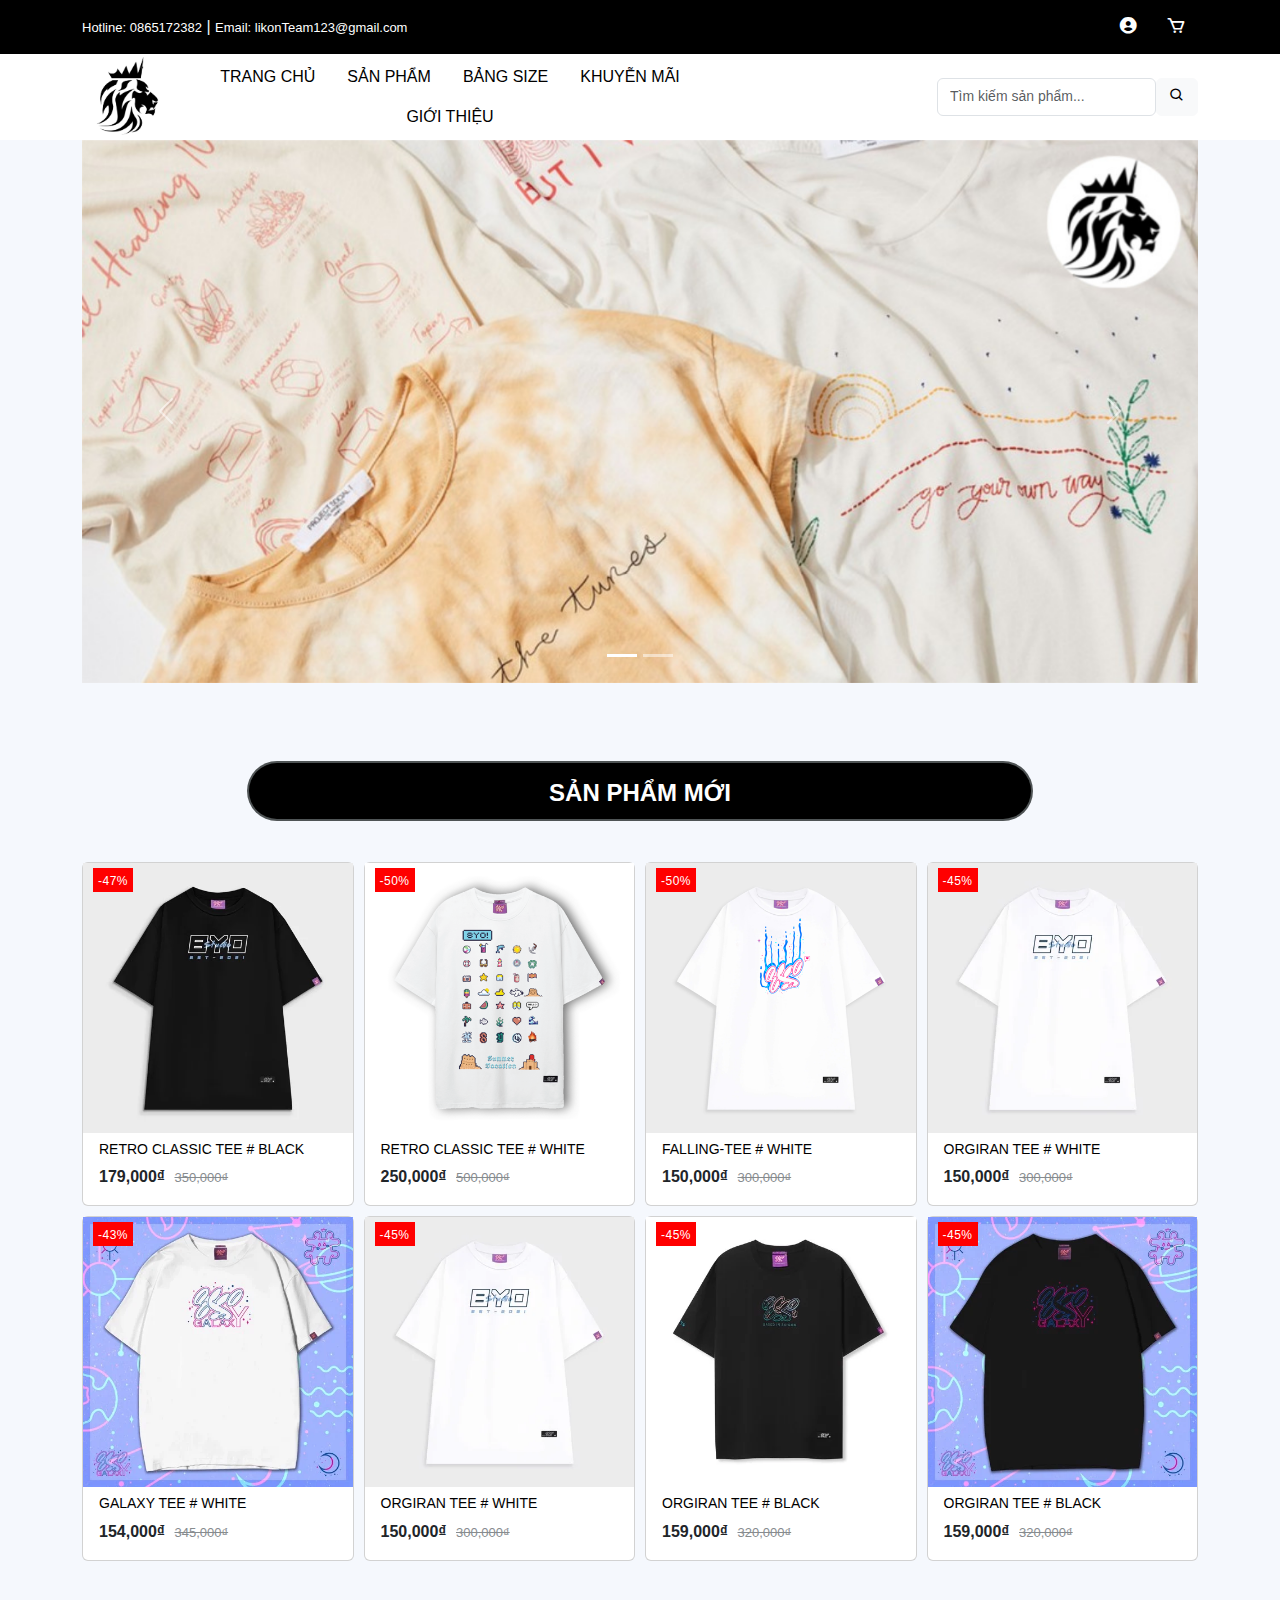
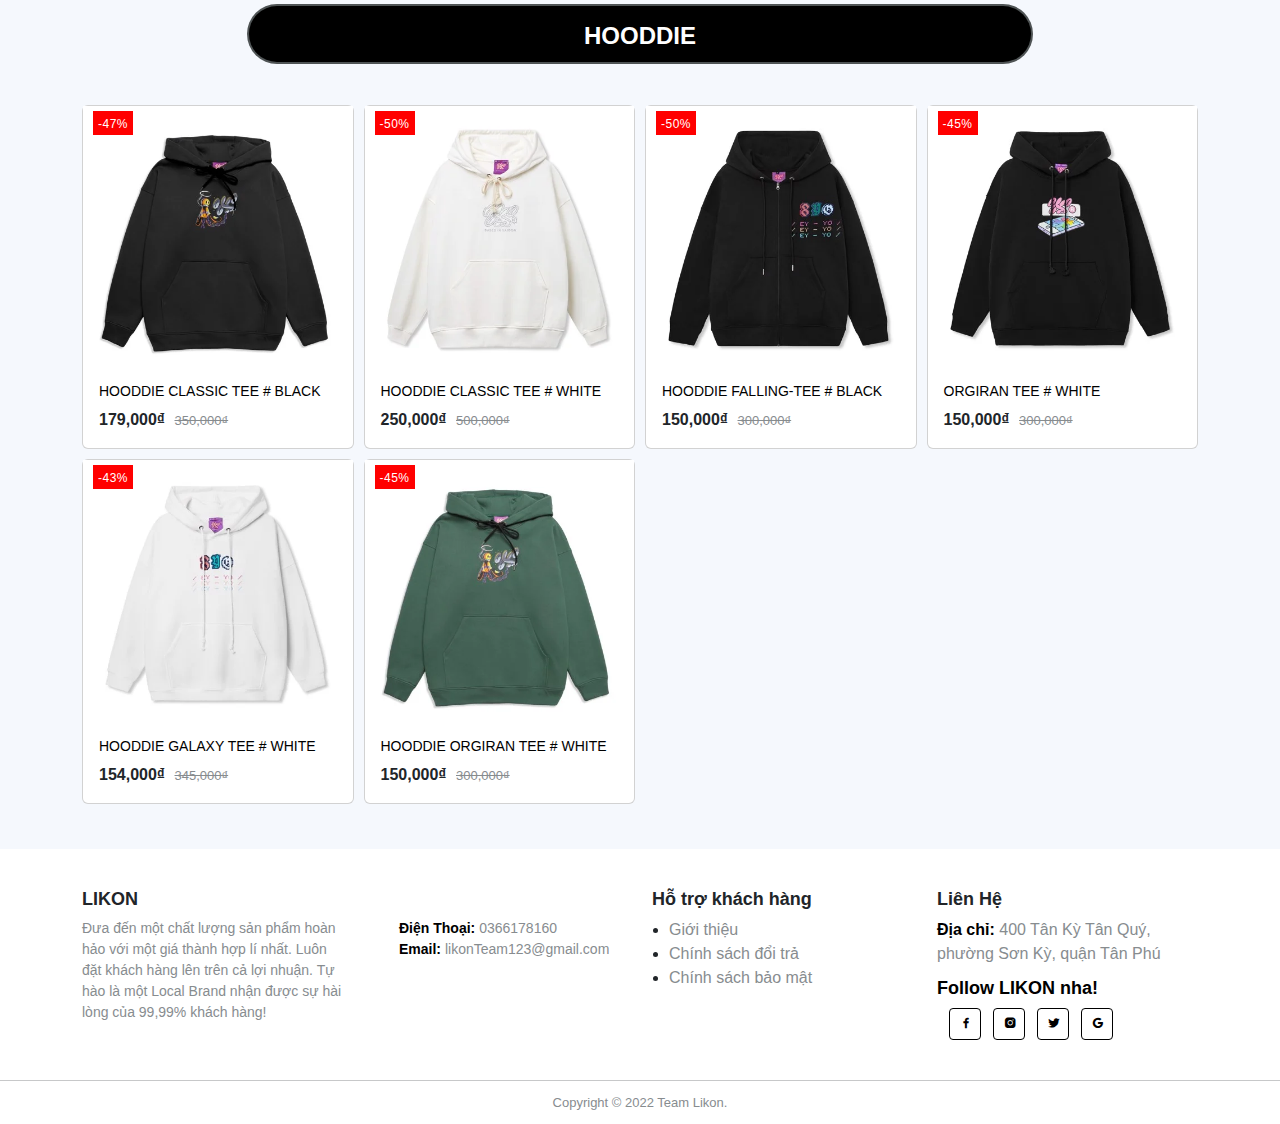
<file: index.html>
<!DOCTYPE html>
<html lang="en">

<head>
    <meta charset="UTF-8">
    <meta http-equiv="X-UA-Compatible" content="IE=edge">
    <meta name="viewport" content="width=device-width, initial-scale=1.0">
    <link rel="stylesheet" href="./assets/css.css">
    <link href='https://unpkg.com/boxicons@2.1.1/css/boxicons.min.css' rel='stylesheet'>
    <link href="https://cdn.jsdelivr.net/npm/bootstrap@5.1.3/dist/css/bootstrap.min.css" rel="stylesheet">
    <link rel="icon" href="/assets/img-logo/Logo-fococlipping-standard.png" type="image/x-icon" />
    <script src="https://cdn.jsdelivr.net/npm/bootstrap@5.1.3/dist/js/bootstrap.bundle.min.js"></script>

    <title>LIKON</title>

</head>

<body>

    <div id="main">
        <div class="header-main">
            <header class="header">
                <div class="header-contacts">
                    <div class="container">
                        <div class="contact-header-list">
                            <div class="row">
                                <div class="col-sm contact-list">
                                    <a href="">Hotline: 0865172382</a>
                                    <span class="doc">|</span>
                                    <a href="">Email: likonTeam123@gmail.com</a>

                                </div>
                                <div class="col-sm icon-header" style="text-align:right">

                                    <a href="#" title="Tài Khoản" class="icon-header-list"><i
                                            class='bx bxs-user-circle'></i></a>
                                    

                                            <div class="header-acc-dropdown">
                                                <div class="header-dropdown-content">
                                                    <div class="header-acc-title">
                                                        <p style="font-size: 20px; text-transform: uppercase;">Đăng Nhập Tài Khoản</p>
                                                        <p style="font-size: 14px; color:#878c8f;">Nhập email và mật khẩu của bạn</p>
                                                    </div>
                                                    <hr>
                                                    <div class="input-acc-login">
                                                        <form action="">
                                                            <input type="text" placeholder="Email">
                                                            <br>
                                                            <input type="password" placeholder="Mật khẩu">
                                                            <br>
                                                            <input class="btn-login" type="button" value="Đăng nhập"/>
                                                            
                                                        </form>
                                                        
                                                    </div>
                                                    <div class="site_account">
                                                        <p>Khách hàng mới? <a href="./CreateAcc.html">Tạo tài khoản</a></p>
                                                    </div>
                                                </div>
                                            </div>

                                    <a href="#" title="Giỏ Hàng" class="icon-header-list-card"><i class='bx bx-cart'></i></a>
                                    <div class="card-dropdown">
                                        <div class="card-dropdown-content">
                                            <div class="header-acc-title">
                                                <h1>Giỏ hàng</h1>
                                            </div>
                                            <hr>
                                           <div class="card-view">
                                               <p>Chưa có sản phẩm nào</p>
                                           </div>
                                           <hr>
                                           <div class=" money-card">
                                               <div class="sum-money-card">
                                                Tổng tiền: 
                                               </div>
                                               <div class="view-sum">
                                                0₫
                                               </div>
                                           </div>
                    
                                        </div>
                                    </div>


                                </div>
                                
                            </div>
                            

                        </div>
                    </div>
                </div>
                <div class="header-menus">
                    <div class="container">
                        <div class="row header-wrap-content">
                            <div class="col-md-1 logo"><a href="./index.html"><img src="./assets/img-logo/Logo.jpg"
                                        style="width: 90px;" alt=""></a></div>
                            <div class=" col-md-6 header-menu">
                                <div class="menu-list">
                                    <ul class="nav justify-content-center">
                                        <li class="nav-item"><a class="nav-link" href="./index.html">Trang Chủ</a></li>
                                        <li class="nav-item"><a class="nav-link" href="./ALLSANPHAM.html">Sản Phẩm</a></li>
                                        <li class="nav-item"><a class="nav-link" href="./Bansize.html">Bảng Size</a></li>
                                        <li class="nav-item"><a class="nav-link" href="#">Khuyễn Mãi</a></li>
                                        <li class="nav-item"><a class="nav-link" href="#">Giới Thiệu</a></li>
                                    </ul>
                                </div>
                            </div>
                            <form class="col-md-3 offset-md-2 icon-search">
                                <input required id="search-input" type="search" id="form1" class="form-control"
                                    placeholder="Tìm kiếm sản phẩm..." style="font-size: 14px; ">
                                <button type="submit" class="btn btn-light">
                                    <i class='bx bx-search'></i>
                                </button>
                            </form>
                        </div>
                    </div>
                </div>
            </header>
        </div>
        
        <div class="content-section">
            <div class="banner-contact">
                <div class="container">
                    <div id="demo" class="carousel slide" data-bs-ride="carousel">


                        <div class="carousel-indicators">
                            <button type="button" data-bs-target="#demo" data-bs-slide-to="0" class="active"></button>
                            <button type="button" data-bs-target="#demo" data-bs-slide-to="1"></button>
                        
                        </div>


                        <div class="carousel-inner">
                            <div class="carousel-item active">
                                <img src="./assets/img-banner/cb94c3e315e0d5be8cf1.jpg" alt="Los Angeles" class="d-block"
                                    style="width:100%">
                            </div>
                            <div class="carousel-item">
                                <img src="./assets/img-banner/8c232dff10fdd0a389ec.jpg" alt="Chicago" class="d-block" style="width:100%">
                            </div>
                           
                        </div>


                        <button class="carousel-control-prev" type="button" data-bs-target="#demo" data-bs-slide="prev">
                            <span class="carousel-control-prev-icon"></span>
                        </button>
                        <button class="carousel-control-next" type="button" data-bs-target="#demo" data-bs-slide="next">
                            <span class="carousel-control-next-icon"></span>
                        </button>
                    </div>
                </div>
            </div>
            <div class="section-product-collection">
                <!-- 1 -->
                <div class="home-product-collection">
                    <div class="container">
                        <div class="section-heading">
                            <h2 class="heading-title">
                                <a href="">SẢN PHẨM MỚI</a>
                            </h2>
                        </div>
                        <contact-listdiv class="wraplist-products">
                            <div class="listproduct-row">
                                <div class="col-md-3">
                                    <div class="card">

                                        <div class="card-title">
                                            <div class="pro-sale">
                                                <span>-47%</span>
                                            </div>
                                            <div class="box">
                                                <a href=""><img src="./assets/img-QuanAo_bestsller/pic1_truoc.jpg"
                                                        class="img-fluid img-tr" alt=""></a>
                                                <a href=""><img src="./assets/img-QuanAo_bestsller/pic1_sau.jpg"
                                                        class="img-fluid hover-img" alt=""></a>
                                            </div>

                                        </div>
                                        <div class="card-body product-details">
                                            <a href="./retro-class-tee-white.html">
                                                <h3>RETRO CLASSIC TEE # BLACK</h3>
                                            </a>

                                            <div class="product-price">
                                                <span class="price">179,000₫</span>
                                                <span class="price-del">350,000₫</span>
                                            </div>
                                        </div>
                                    </div>
                                </div>
                                <div class="col-md-3">
                                    <div class="card">

                                        <div class="card-title">
                                            <div class="pro-sale">
                                                <span>-50%</span>
                                            </div>
                                            <div class="box">
                                                <a href=""><img src="./assets/img-QuanAo_bestsller/pic2_sau.png"
                                                        class="img-fluid img-tr" alt=""></a>
                                                <a href=""><img src="./assets/img-QuanAo_bestsller/pic2_truoc.png"
                                                        class="img-fluid hover-img" alt=""></a>
                                            </div>


                                        </div>
                                        <div class="card-body product-details">
                                            <a href="./retro-class-tee-white.html">
                                                <h3>RETRO CLASSIC TEE # WHITE</h3>
                                            </a>

                                            <div class="product-price">
                                                <span class="price">250,000₫</span>
                                                <span class="price-del">500,000₫</span>
                                            </div>
                                        </div>
                                    </div>
                                </div>
                                <div class="col-md-3">
                                    <div class="card">
                                        <div class="card-title">
                                            <div class="pro-sale">
                                                <span>-50%</span>
                                            </div>
                                            <div class="box">
                                                <a href=""><img src="./assets/img-QuanAo_bestsller/pic3_truoc.png"
                                                        class="img-fluid img-tr" alt=""></a>
                                                <a href=""><img src="./assets/img-QuanAo_bestsller/pic3_sau.png"
                                                        class="img-fluid hover-img" alt=""></a>
                                            </div>


                                        </div>
                                        <div class="card-body product-details">
                                            <a href="./retro-class-tee-white.html">
                                                <h3>FALLING-TEE # WHITE</h3>
                                            </a>

                                            <div class="product-price">
                                                <span class="price">150,000₫</span>
                                                <span class="price-del">300,000₫</span>
                                            </div>
                                        </div>
                                    </div>
                                </div>
                                <div class="col-md-3">
                                    <div class="card">

                                        <div class="card-title">
                                            <div class="pro-sale">
                                                <span>-45%</span>
                                            </div>
                                            <div class="box">
                                                <a href=""><img src="./assets/img-QuanAo_bestsller/pic4_truoc.jpg"
                                                        class="img-fluid img-tr" alt=""></a>
                                                <a href=""><img src="./assets/img-QuanAo_bestsller/pic4_sau.jpg"
                                                        class="img-fluid hover-img" alt=""></a>
                                            </div>


                                        </div>
                                        <div class="card-body product-details">
                                            <a href="./retro-class-tee-white.html">
                                                <h3>ORGIRAN TEE # WHITE</h3>
                                            </a>

                                            <div class="product-price">
                                                <span class="price">150,000₫</span>
                                                <span class="price-del">300,000₫</span>
                                            </div>
                                        </div>
                                    </div>
                                </div>
                                <div class="col-md-3">
                                    <div class="card">

                                        <div class="card-title">
                                            <div class="pro-sale">
                                                <span>-43%</span>
                                            </div>
                                            <div class="box">
                                                <a href=""><img src="./assets/img-QuanAo_bestsller/pic5_truoc.jpg"
                                                        class="img-fluid img-tr" alt=""></a>
                                                <a href=""><img src="./assets/img-QuanAo_bestsller/pic5_sau.jpg"
                                                        class="img-fluid hover-img" alt=""></a>
                                            </div>


                                        </div>
                                        <div class="card-body product-details">
                                            <a href="./retro-class-tee-white.html">
                                                <h3>GALAXY TEE # WHITE</h3>
                                            </a>

                                            <div class="product-price">
                                                <span class="price">154,000₫</span>
                                                <span class="price-del">345,000₫</span>
                                            </div>
                                        </div>
                                    </div>
                                </div>
                                <div class="col-md-3">
                                    <div class="card">

                                        <div class="card-title">
                                            <div class="pro-sale">
                                                <span>-45%</span>
                                            </div>
                                            <div class="box">
                                                <a href=""><img src="./assets/img-QuanAo_bestsller/pic4_truoc.jpg"
                                                        class="img-fluid img-tr" alt=""></a>
                                                <a href=""><img src="./assets/img-QuanAo_bestsller/pic4_sau.jpg"
                                                        class="img-fluid hover-img" alt=""></a>
                                            </div>


                                        </div>
                                        <div class="card-body product-details">
                                            <a href="./retro-class-tee-white.html">
                                                <h3>ORGIRAN TEE # WHITE</h3>
                                            </a>

                                            <div class="product-price">
                                                <span class="price">150,000₫</span>
                                                <span class="price-del">300,000₫</span>
                                            </div>
                                        </div>
                                    </div>
                                </div>
                                <div class="col-md-3">
                                    <div class="card">

                                        <div class="card-title">
                                            <div class="pro-sale">
                                                <span>-45%</span>
                                            </div>
                                            <div class="box">
                                                <a href=""><img src="./assets/img-QuanAo_bestsller/pic6_truoc.jpg"
                                                        class="img-fluid img-tr" alt=""></a>
                                                <a href=""><img src="./assets/img-QuanAo_bestsller/pic6_sau.jpg"
                                                        class="img-fluid hover-img" alt=""></a>
                                            </div>


                                        </div>
                                        <div class="card-body product-details">
                                            <a href="./retro-class-tee-white.html">
                                                <h3>ORGIRAN TEE # BLACK</h3>
                                            </a>

                                            <div class="product-price">
                                                <span class="price">159,000₫</span>
                                                <span class="price-del">320,000₫</span>
                                            </div>
                                        </div>
                                    </div>
                                </div>
                                <div class="col-md-3">
                                    <div class="card">

                                        <div class="card-title">
                                            <div class="pro-sale">
                                                <span>-45%</span>
                                            </div>
                                            <div class="box">
                                                <a href=""><img src="./assets/img-QuanAo_bestsller/pic7_truoc.jpg"
                                                        class="img-fluid img-tr" alt=""></a>
                                                <a href=""><img src="./assets/img-QuanAo_bestsller/pic7_sau.jpg"
                                                        class="img-fluid hover-img" alt=""></a>
                                            </div>


                                        </div>
                                        <div class="card-body product-details">
                                            <a href="./retro-class-tee-white.html">
                                                <h3>ORGIRAN TEE # BLACK</h3>
                                            </a>

                                            <div class="product-price">
                                                <span class="price">159,000₫</span>
                                                <span class="price-del">320,000₫</span>
                                            </div>
                                        </div>
                                    </div>
                                </div>
                            </div>

                        </contact-listdiv>
                    </div>
                </div>
                <!-- 2 -->
                <div class="home-product-collection">
                    <div class="container">
                        <div class="section-heading">
                            <h2 class="heading-title">
                                <a href="">HOODDIE</a>
                            </h2>
                        </div>
                        <contact-listdiv class="wraplist-products">
                            <div class="listproduct-row">
                                <div class="col-md-3">
                                    <div class="card">

                                        <div class="card-title">
                                            <div class="pro-sale">
                                                <span>-47%</span>
                                            </div>
                                            <div class="box">
                                                <a href=""><img src="./assets/img-QuanAo_bestsller/hoodie_1_truoc.jpg"
                                                        class="img-fluid img-tr" alt=""></a>
                                                <a href=""><img src="./assets/img-QuanAo_bestsller/hoodie_1_Sau.jpg"
                                                        class="img-fluid hover-img" alt=""></a>
                                            </div>

                                        </div>
                                        <div class="card-body product-details">
                                            <a href="./retro-class-tee-white.html">
                                                <h3>HOODDIE CLASSIC TEE # BLACK</h3>
                                            </a>

                                            <div class="product-price">
                                                <span class="price">179,000₫</span>
                                                <span class="price-del">350,000₫</span>
                                            </div>
                                        </div>
                                    </div>
                                </div>
                                <div class="col-md-3">
                                    <div class="card">

                                        <div class="card-title">
                                            <div class="pro-sale">
                                                <span>-50%</span>
                                            </div>
                                            <div class="box">
                                                <a href=""><img src="./assets/img-QuanAo_bestsller/hoodie_2_truoc.jpg"
                                                        class="img-fluid img-tr" alt=""></a>
                                                <a href=""><img src="./assets/img-QuanAo_bestsller/hoodie_2_sau.jpg"
                                                        class="img-fluid hover-img" alt=""></a>
                                            </div>


                                        </div>
                                        <div class="card-body product-details">
                                            <a href="./retro-class-tee-white.html">
                                                <h3>HOODDIE  CLASSIC TEE # WHITE</h3>
                                            </a>

                                            <div class="product-price">
                                                <span class="price">250,000₫</span>
                                                <span class="price-del">500,000₫</span>
                                            </div>
                                        </div>
                                    </div>
                                </div>
                                <div class="col-md-3">
                                    <div class="card">
                                        <div class="card-title">
                                            <div class="pro-sale">
                                                <span>-50%</span>
                                            </div>
                                            <div class="box">
                                                <a href=""><img src="./assets/img-QuanAo_bestsller/hoodie_3_truoc.jpg"
                                                        class="img-fluid img-tr" alt=""></a>
                                                <a href=""><img src="./assets/img-QuanAo_bestsller/hoodie_3_sau.jpg"
                                                        class="img-fluid hover-img" alt=""></a>
                                            </div>


                                        </div>
                                        <div class="card-body product-details">
                                            <a href="./retro-class-tee-white.html">
                                                <h3>HOODDIE FALLING-TEE # BLACK</h3>
                                            </a>

                                            <div class="product-price">
                                                <span class="price">150,000₫</span>
                                                <span class="price-del">300,000₫</span>
                                            </div>
                                        </div>
                                    </div>
                                </div>
                                <div class="col-md-3">
                                    <div class="card">

                                        <div class="card-title">
                                            <div class="pro-sale">
                                                <span>-45%</span>
                                            </div>
                                            <div class="box">
                                                <a href=""><img src="./assets/img-QuanAo_bestsller/hoodie_4_truoc.jpeg"
                                                        class="img-fluid img-tr" alt=""></a>
                                                <a href=""><img src="./assets/img-QuanAo_bestsller/hoodie_4_sau.jpeg"
                                                        class="img-fluid hover-img" alt=""></a>
                                            </div>


                                        </div>
                                        <div class="card-body product-details">
                                            <a href="./retro-class-tee-white.html">
                                                <h3>ORGIRAN TEE # WHITE</h3>
                                            </a>

                                            <div class="product-price">
                                                <span class="price">150,000₫</span>
                                                <span class="price-del">300,000₫</span>
                                            </div>
                                        </div>
                                    </div>
                                </div>
                                <div class="col-md-3">
                                    <div class="card">

                                        <div class="card-title">
                                            <div class="pro-sale">
                                                <span>-43%</span>
                                            </div>
                                            <div class="box">
                                                <a href=""><img src="./assets/img-QuanAo_bestsller/hoodie_5_truoc.jpeg"
                                                        class="img-fluid img-tr" alt=""></a>
                                                <a href=""><img src="./assets/img-QuanAo_bestsller/hoodie_5_sau.jpg"
                                                        class="img-fluid hover-img" alt=""></a>
                                            </div>


                                        </div>
                                        <div class="card-body product-details">
                                            <a href="./retro-class-tee-white.html">
                                                <h3>HOODDIE GALAXY TEE # WHITE</h3>
                                            </a>

                                            <div class="product-price">
                                                <span class="price">154,000₫</span>
                                                <span class="price-del">345,000₫</span>
                                            </div>
                                        </div>
                                    </div>
                                </div>
                                <div class="col-md-3">
                                    <div class="card">

                                        <div class="card-title">
                                            <div class="pro-sale">
                                                <span>-45%</span>
                                            </div>
                                            <div class="box">
                                                <a href=""><img src="./assets/img-QuanAo_bestsller/hoodie_6_truoc.jpg"
                                                        class="img-fluid img-tr" alt=""></a>
                                                <a href=""><img src="./assets/img-QuanAo_bestsller/hoodie_6_sau.jpg"
                                                        class="img-fluid hover-img" alt=""></a>
                                            </div>


                                        </div>
                                        <div class="card-body product-details">
                                            <a href="./retro-class-tee-white.html">
                                                <h3>HOODDIE ORGIRAN TEE # WHITE</h3>
                                            </a>

                                            <div class="product-price">
                                                <span class="price">150,000₫</span>
                                                <span class="price-del">300,000₫</span>
                                            </div>
                                        </div>
                                    </div>
                                </div>
                            </div>

                        </contact-listdiv>
                    </div>
                </div>



            </div>

        </div>
        <div class="footer-main">
            <div class="footer-content">
                <div class="container">
                    <div class="row">
                        <div class="col-md-6 footer-lion">
                            <h4 class="title-footer">LIKON</h4>
                            <div class="row footer-content-lion">
                                <div class="col-md footer-content-lion-text">
                                    <p>
                                        Đưa đến một chất lượng sản phẩm hoàn hảo với một giá thành hợp lí nhất. Luôn đặt
                                        khách hàng lên trên cả lợi nhuận. Tự hào là một Local Brand nhận được sự hài
                                        lòng của 99,99% khách hàng!
                                    </p>
                                </div>
                                <div class="col-md footer-content-lion-text">

                                    <ul class="add-footer-content-lion">
                                        <li><b style="color: black;">Điện Thoại: </b>0366178160</li>
                                        <li><b style="color: black;">Email: </b>likonTeam123@gmail.com</li>
                                    </ul>

                                </div>

                            </div>
                        </div>
                        <div class="col-md-3 footer-lion">
                            <h4 class="title-footer">Hỗ trợ khách hàng</h4>
                            <div class="footer-content-lion">
                                <ul class="footer-Navlink">
                                    <li><a href="./GioiThieu.html">Giới thiệu</a></li>
                                    <li><a href="./ChinhSachDoiTra.html">Chính sách đổi trả</a></li>
                                    <li><a href="./ChinhSachBaoMat.html">Chính sách bảo mật</a></li>
                                </ul>

                            </div>
                        </div>
                        <div class="col-md-3 footer-lion">
                            <h4 class="title-footer">Liên Hệ </h4>
                            <div class="footer-lion-content">
                                <div class="footer-infor">
                                    <span><b style="color: black !important;">Địa chỉ:</b> 400 Tân Kỳ Tân Quý, phường
                                        Sơn Kỳ, quận Tân Phú</span>
                                </div>
                                <div class="flo-me">
                                    <h4 class="title-footer " style="color: black !important;">Follow LIKON nha! </h4>
                                    <ul class="nav footer-nav-icon">
                                        <li><a href="">
                                                <i class='bx bxl-facebook'></i>
                                            </a></li>
                                        <li><a href="">
                                                <i class='bx bxl-instagram-alt'></i>
                                            </a></li>
                                        <li><a href="">
                                                <i class='bx bxl-twitter'></i>
                                            </a></li>
                                        <li><a href="">
                                                <i class='bx bxl-google'></i>
                                            </a></li>
                                    </ul>
                                </div>
                            </div>
                        </div>

                    </div>
                </div>
            </div>
            <hr style="margin: 0px;">
            <div class="footer-copyright">
                Copyright © 2022 Team Likon.
            </div>

        </div>
    </div>








    <script src="assets/Js.js"></script>
</body>

</html>
</file>
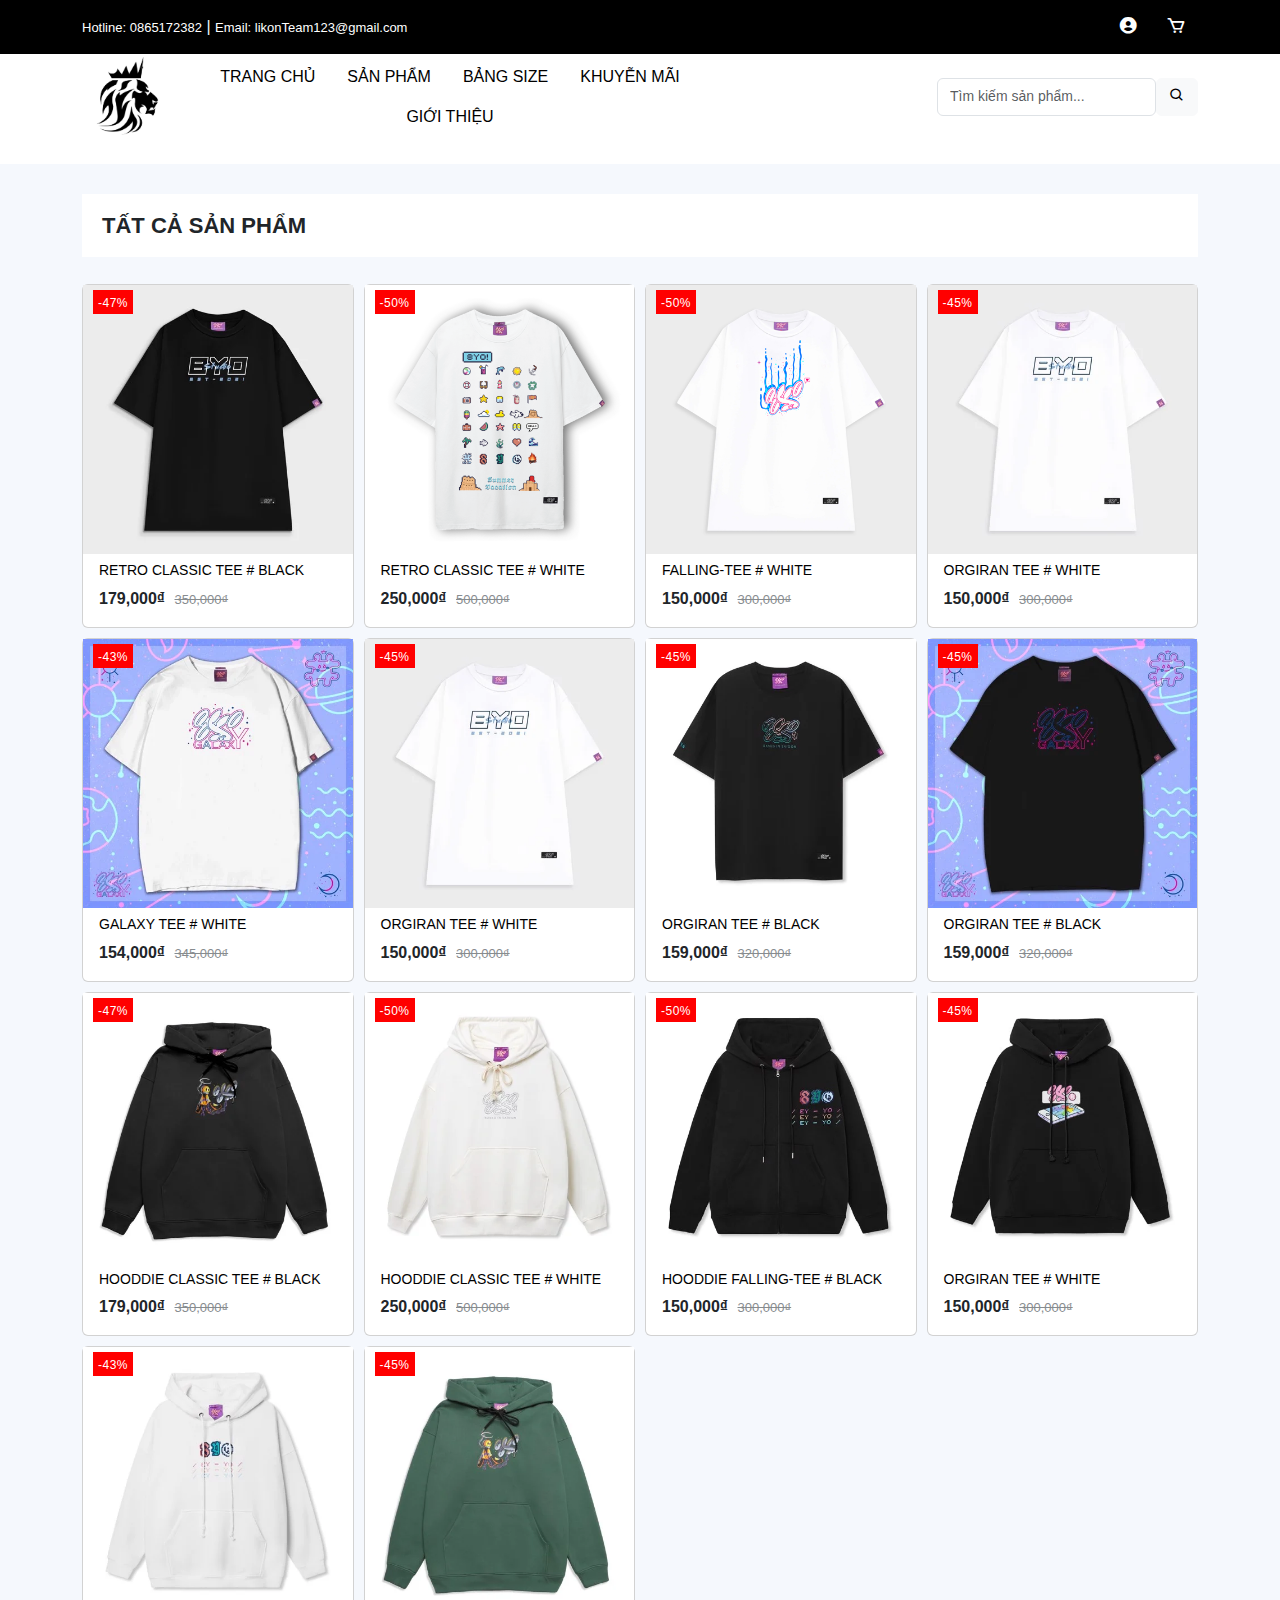
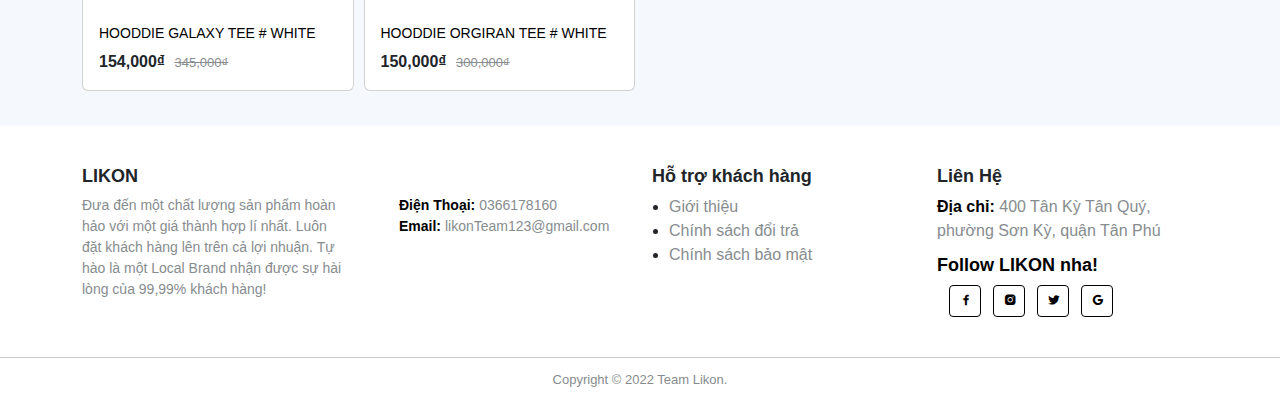
<file: ALLSANPHAM.html>
<!DOCTYPE html>
<html lang="en">

<head>
    <meta charset="UTF-8">
    <meta http-equiv="X-UA-Compatible" content="IE=edge">
    <meta name="viewport" content="width=device-width, initial-scale=1.0">
    <link rel="stylesheet" href="./assets/css.css">
    <link href='https://unpkg.com/boxicons@2.1.1/css/boxicons.min.css' rel='stylesheet'>
    <link href="https://cdn.jsdelivr.net/npm/bootstrap@5.1.3/dist/css/bootstrap.min.css" rel="stylesheet">
    <link rel="icon" href="/assets/img-logo/Logo-fococlipping-standard.png" type="image/x-icon" />
    <script src="https://cdn.jsdelivr.net/npm/bootstrap@5.1.3/dist/js/bootstrap.bundle.min.js"></script>

    <title>LIKON</title>

</head>
<div id="main">
    <div class="header-main">
        <header class="header">
            <div class="header-contacts">
                <div class="container">
                    <div class="contact-header-list">
                        <div class="row">
                            <div class="col-sm contact-list">
                                <a href="">Hotline: 0865172382</a>
                                <span class="doc">|</span>
                                <a href="">Email: likonTeam123@gmail.com</a>

                            </div>
                            <div class="col-sm icon-header" style="text-align:right">

                                <a href="#" title="Tài Khoản" class="icon-header-list"><i
                                        class='bx bxs-user-circle'></i></a>
                                

                                        <div class="header-acc-dropdown">
                                            <div class="header-dropdown-content">
                                                <div class="header-acc-title">
                                                    <p style="font-size: 20px; text-transform: uppercase;">Đăng Nhập Tài Khoản</p>
                                                    <p style="font-size: 14px; color:#878c8f;">Nhập email và mật khẩu của bạn</p>
                                                </div>
                                                <hr>
                                                <div class="input-acc-login">
                                                    <form action="">
                                                        <input type="text" placeholder="Email">
                                                        <br>
                                                        <input type="password" placeholder="Mật khẩu">
                                                        <br>
                                                        <input class="btn-login" type="button" value="Đăng nhập"/>
                                                        
                                                    </form>
                                                    
                                                </div>
                                                <div class="site_account">
                                                    <p>Khách hàng mới? <a href="./CreateAcc.html">Tạo tài khoản</a></p>
                                                </div>
                                            </div>
                                        </div>

                                <a href="#" title="Giỏ Hàng" class="icon-header-list-card"><i class='bx bx-cart'></i></a>
                                <div class="card-dropdown">
                                    <div class="card-dropdown-content">
                                        <div class="header-acc-title">
                                            <h1>Giỏ hàng</h1>
                                        </div>
                                        <hr>
                                       <div class="card-view">
                                           <p>Chưa có sản phẩm nào</p>
                                       </div>
                                       <hr>
                                       <div class=" money-card">
                                           <div class="sum-money-card">
                                            Tổng tiền: 
                                           </div>
                                           <div class="view-sum">
                                            0₫
                                           </div>
                                       </div>
                
                                    </div>
                                </div>


                            </div>
                            
                        </div>
                        

                    </div>
                </div>
            </div>
            <div class="header-menus">
                <div class="container">
                    <div class="row header-wrap-content">
                        <div class="col-md-1 logo"><a href="./index.html"><img src="./assets/img-logo/Logo.jpg"
                                    style="width: 90px;" alt=""></a></div>
                        <div class=" col-md-6 header-menu">
                            <div class="menu-list">
                                <ul class="nav justify-content-center">
                                    <li class="nav-item"><a class="nav-link" href="./index.html">Trang Chủ</a></li>
                                    <li class="nav-item"><a class="nav-link" href="./ALLSANPHAM.html">Sản Phẩm</a></li>
                                    <li class="nav-item"><a class="nav-link" href="./Bansize.html">Bảng Size</a></li>
                                    <li class="nav-item"><a class="nav-link" href="#">Khuyễn Mãi</a></li>
                                    <li class="nav-item"><a class="nav-link" href="#">Giới Thiệu</a></li>
                                </ul>
                            </div>
                        </div>
                        <form class="col-md-3 offset-md-2 icon-search">
                            <input required id="search-input" type="search" id="form1" class="form-control"
                                placeholder="Tìm kiếm sản phẩm..." style="font-size: 14px; ">
                            <button type="submit" class="btn btn-light">
                                <i class='bx bx-search'></i>
                            </button>
                        </form>
                    </div>
                </div>
            </div>
        </header>
    </div>
    <br>
    <div class="content-section">
        <div class="section-product-collection-s">
            <div class="container">
                <div class="product-heading">
                    <div class=" text-product-heading">
                        TẤT CẢ SẢN PHẨM
                    </div>
                    
                </div>
            </div>
            
            <!-- 1 -->
            <div class="home-product-collection" style="margin-top: 22px;">
                <div class="container">
                   
                    <contact-listdiv class="wraplist-products">
                        <div class="listproduct-row">
                            <div class="col-md-3">
                                <div class="card">

                                    <div class="card-title">
                                        <div class="pro-sale">
                                            <span>-47%</span>
                                        </div>
                                        <div class="box">
                                            <a href=""><img src="./assets/img-QuanAo_bestsller/pic1_truoc.jpg"
                                                    class="img-fluid img-tr" alt=""></a>
                                            <a href=""><img src="./assets/img-QuanAo_bestsller/pic1_sau.jpg"
                                                    class="img-fluid hover-img" alt=""></a>
                                        </div>

                                    </div>
                                    <div class="card-body product-details">
                                        <a href="./retro-class-tee-white.html">
                                            <h3>RETRO CLASSIC TEE # BLACK</h3>
                                        </a>

                                        <div class="product-price">
                                            <span class="price">179,000₫</span>
                                            <span class="price-del">350,000₫</span>
                                        </div>
                                    </div>
                                </div>
                            </div>
                            <div class="col-md-3">
                                <div class="card">

                                    <div class="card-title">
                                        <div class="pro-sale">
                                            <span>-50%</span>
                                        </div>
                                        <div class="box">
                                            <a href=""><img src="./assets/img-QuanAo_bestsller/pic2_sau.png"
                                                    class="img-fluid img-tr" alt=""></a>
                                            <a href=""><img src="./assets/img-QuanAo_bestsller/pic2_truoc.png"
                                                    class="img-fluid hover-img" alt=""></a>
                                        </div>


                                    </div>
                                    <div class="card-body product-details">
                                        <a href="./retro-class-tee-white.html">
                                            <h3>RETRO CLASSIC TEE # WHITE</h3>
                                        </a>

                                        <div class="product-price">
                                            <span class="price">250,000₫</span>
                                            <span class="price-del">500,000₫</span>
                                        </div>
                                    </div>
                                </div>
                            </div>
                            <div class="col-md-3">
                                <div class="card">
                                    <div class="card-title">
                                        <div class="pro-sale">
                                            <span>-50%</span>
                                        </div>
                                        <div class="box">
                                            <a href=""><img src="./assets/img-QuanAo_bestsller/pic3_truoc.png"
                                                    class="img-fluid img-tr" alt=""></a>
                                            <a href=""><img src="./assets/img-QuanAo_bestsller/pic3_sau.png"
                                                    class="img-fluid hover-img" alt=""></a>
                                        </div>


                                    </div>
                                    <div class="card-body product-details">
                                        <a href="./retro-class-tee-white.html">
                                            <h3>FALLING-TEE # WHITE</h3>
                                        </a>

                                        <div class="product-price">
                                            <span class="price">150,000₫</span>
                                            <span class="price-del">300,000₫</span>
                                        </div>
                                    </div>
                                </div>
                            </div>
                            <div class="col-md-3">
                                <div class="card">

                                    <div class="card-title">
                                        <div class="pro-sale">
                                            <span>-45%</span>
                                        </div>
                                        <div class="box">
                                            <a href=""><img src="./assets/img-QuanAo_bestsller/pic4_truoc.jpg"
                                                    class="img-fluid img-tr" alt=""></a>
                                            <a href=""><img src="./assets/img-QuanAo_bestsller/pic4_sau.jpg"
                                                    class="img-fluid hover-img" alt=""></a>
                                        </div>


                                    </div>
                                    <div class="card-body product-details">
                                        <a href="./retro-class-tee-white.html">
                                            <h3>ORGIRAN TEE # WHITE</h3>
                                        </a>

                                        <div class="product-price">
                                            <span class="price">150,000₫</span>
                                            <span class="price-del">300,000₫</span>
                                        </div>
                                    </div>
                                </div>
                            </div>
                            <div class="col-md-3">
                                <div class="card">

                                    <div class="card-title">
                                        <div class="pro-sale">
                                            <span>-43%</span>
                                        </div>
                                        <div class="box">
                                            <a href=""><img src="./assets/img-QuanAo_bestsller/pic5_truoc.jpg"
                                                    class="img-fluid img-tr" alt=""></a>
                                            <a href=""><img src="./assets/img-QuanAo_bestsller/pic5_sau.jpg"
                                                    class="img-fluid hover-img" alt=""></a>
                                        </div>


                                    </div>
                                    <div class="card-body product-details">
                                        <a href="./retro-class-tee-white.html">
                                            <h3>GALAXY TEE # WHITE</h3>
                                        </a>

                                        <div class="product-price">
                                            <span class="price">154,000₫</span>
                                            <span class="price-del">345,000₫</span>
                                        </div>
                                    </div>
                                </div>
                            </div>
                            <div class="col-md-3">
                                <div class="card">

                                    <div class="card-title">
                                        <div class="pro-sale">
                                            <span>-45%</span>
                                        </div>
                                        <div class="box">
                                            <a href=""><img src="./assets/img-QuanAo_bestsller/pic4_truoc.jpg"
                                                    class="img-fluid img-tr" alt=""></a>
                                            <a href=""><img src="./assets/img-QuanAo_bestsller/pic4_sau.jpg"
                                                    class="img-fluid hover-img" alt=""></a>
                                        </div>


                                    </div>
                                    <div class="card-body product-details">
                                        <a href="./retro-class-tee-white.html">
                                            <h3>ORGIRAN TEE # WHITE</h3>
                                        </a>

                                        <div class="product-price">
                                            <span class="price">150,000₫</span>
                                            <span class="price-del">300,000₫</span>
                                        </div>
                                    </div>
                                </div>
                            </div>
                            <div class="col-md-3">
                                <div class="card">

                                    <div class="card-title">
                                        <div class="pro-sale">
                                            <span>-45%</span>
                                        </div>
                                        <div class="box">
                                            <a href=""><img src="./assets/img-QuanAo_bestsller/pic6_truoc.jpg"
                                                    class="img-fluid img-tr" alt=""></a>
                                            <a href=""><img src="./assets/img-QuanAo_bestsller/pic6_sau.jpg"
                                                    class="img-fluid hover-img" alt=""></a>
                                        </div>


                                    </div>
                                    <div class="card-body product-details">
                                        <a href="./retro-class-tee-white.html">
                                            <h3>ORGIRAN TEE # BLACK</h3>
                                        </a>

                                        <div class="product-price">
                                            <span class="price">159,000₫</span>
                                            <span class="price-del">320,000₫</span>
                                        </div>
                                    </div>
                                </div>
                            </div>
                            <div class="col-md-3">
                                <div class="card">

                                    <div class="card-title">
                                        <div class="pro-sale">
                                            <span>-45%</span>
                                        </div>
                                        <div class="box">
                                            <a href=""><img src="./assets/img-QuanAo_bestsller/pic7_truoc.jpg"
                                                    class="img-fluid img-tr" alt=""></a>
                                            <a href=""><img src="./assets/img-QuanAo_bestsller/pic7_sau.jpg"
                                                    class="img-fluid hover-img" alt=""></a>
                                        </div>


                                    </div>
                                    <div class="card-body product-details">
                                        <a href="./retro-class-tee-white.html">
                                            <h3>ORGIRAN TEE # BLACK</h3>
                                        </a>

                                        <div class="product-price">
                                            <span class="price">159,000₫</span>
                                            <span class="price-del">320,000₫</span>
                                        </div>
                                    </div>
                                </div>
                            </div>
                        </div>

                    </contact-listdiv>
                </div>
            </div> 
            <!-- 2 -->
            <div class="home-product-collection">
                <div class="container">
                    
                    <contact-listdiv class="wraplist-products">
                        <div class="listproduct-row">
                            <div class="col-md-3">
                                <div class="card">

                                    <div class="card-title">
                                        <div class="pro-sale">
                                            <span>-47%</span>
                                        </div>
                                        <div class="box">
                                            <a href=""><img src="./assets/img-QuanAo_bestsller/hoodie_1_truoc.jpg"
                                                    class="img-fluid img-tr" alt=""></a>
                                            <a href=""><img src="./assets/img-QuanAo_bestsller/hoodie_1_Sau.jpg"
                                                    class="img-fluid hover-img" alt=""></a>
                                        </div>

                                    </div>
                                    <div class="card-body product-details">
                                        <a href="./retro-class-tee-white.html">
                                            <h3>HOODDIE CLASSIC TEE # BLACK</h3>
                                        </a>

                                        <div class="product-price">
                                            <span class="price">179,000₫</span>
                                            <span class="price-del">350,000₫</span>
                                        </div>
                                    </div>
                                </div>
                            </div>
                            <div class="col-md-3">
                                <div class="card">

                                    <div class="card-title">
                                        <div class="pro-sale">
                                            <span>-50%</span>
                                        </div>
                                        <div class="box">
                                            <a href=""><img src="./assets/img-QuanAo_bestsller/hoodie_2_truoc.jpg"
                                                    class="img-fluid img-tr" alt=""></a>
                                            <a href=""><img src="./assets/img-QuanAo_bestsller/hoodie_2_sau.jpg"
                                                    class="img-fluid hover-img" alt=""></a>
                                        </div>


                                    </div>
                                    <div class="card-body product-details">
                                        <a href="./retro-class-tee-white.html">
                                            <h3>HOODDIE  CLASSIC TEE # WHITE</h3>
                                        </a>

                                        <div class="product-price">
                                            <span class="price">250,000₫</span>
                                            <span class="price-del">500,000₫</span>
                                        </div>
                                    </div>
                                </div>
                            </div>
                            <div class="col-md-3">
                                <div class="card">
                                    <div class="card-title">
                                        <div class="pro-sale">
                                            <span>-50%</span>
                                        </div>
                                        <div class="box">
                                            <a href=""><img src="./assets/img-QuanAo_bestsller/hoodie_3_truoc.jpg"
                                                    class="img-fluid img-tr" alt=""></a>
                                            <a href=""><img src="./assets/img-QuanAo_bestsller/hoodie_3_sau.jpg"
                                                    class="img-fluid hover-img" alt=""></a>
                                        </div>


                                    </div>
                                    <div class="card-body product-details">
                                        <a href="./retro-class-tee-white.html">
                                            <h3>HOODDIE FALLING-TEE # BLACK</h3>
                                        </a>

                                        <div class="product-price">
                                            <span class="price">150,000₫</span>
                                            <span class="price-del">300,000₫</span>
                                        </div>
                                    </div>
                                </div>
                            </div>
                            <div class="col-md-3">
                                <div class="card">

                                    <div class="card-title">
                                        <div class="pro-sale">
                                            <span>-45%</span>
                                        </div>
                                        <div class="box">
                                            <a href=""><img src="./assets/img-QuanAo_bestsller/hoodie_4_truoc.jpeg"
                                                    class="img-fluid img-tr" alt=""></a>
                                            <a href=""><img src="./assets/img-QuanAo_bestsller/hoodie_4_sau.jpeg"
                                                    class="img-fluid hover-img" alt=""></a>
                                        </div>


                                    </div>
                                    <div class="card-body product-details">
                                        <a href="./retro-class-tee-white.html">
                                            <h3>ORGIRAN TEE # WHITE</h3>
                                        </a>

                                        <div class="product-price">
                                            <span class="price">150,000₫</span>
                                            <span class="price-del">300,000₫</span>
                                        </div>
                                    </div>
                                </div>
                            </div>
                            <div class="col-md-3">
                                <div class="card">

                                    <div class="card-title">
                                        <div class="pro-sale">
                                            <span>-43%</span>
                                        </div>
                                        <div class="box">
                                            <a href=""><img src="./assets/img-QuanAo_bestsller/hoodie_5_truoc.jpeg"
                                                    class="img-fluid img-tr" alt=""></a>
                                            <a href=""><img src="./assets/img-QuanAo_bestsller/hoodie_5_sau.jpg"
                                                    class="img-fluid hover-img" alt=""></a>
                                        </div>


                                    </div>
                                    <div class="card-body product-details">
                                        <a href="./retro-class-tee-white.html">
                                            <h3>HOODDIE GALAXY TEE # WHITE</h3>
                                        </a>

                                        <div class="product-price">
                                            <span class="price">154,000₫</span>
                                            <span class="price-del">345,000₫</span>
                                        </div>
                                    </div>
                                </div>
                            </div>
                            <div class="col-md-3">
                                <div class="card">

                                    <div class="card-title">
                                        <div class="pro-sale">
                                            <span>-45%</span>
                                        </div>
                                        <div class="box">
                                            <a href=""><img src="./assets/img-QuanAo_bestsller/hoodie_6_truoc.jpg"
                                                    class="img-fluid img-tr" alt=""></a>
                                            <a href=""><img src="./assets/img-QuanAo_bestsller/hoodie_6_sau.jpg"
                                                    class="img-fluid hover-img" alt=""></a>
                                        </div>


                                    </div>
                                    <div class="card-body product-details">
                                        <a href="./retro-class-tee-white.html">
                                            <h3>HOODDIE ORGIRAN TEE # WHITE</h3>
                                        </a>

                                        <div class="product-price">
                                            <span class="price">150,000₫</span>
                                            <span class="price-del">300,000₫</span>
                                        </div>
                                    </div>
                                </div>
                            </div>
                        </div>

                    </contact-listdiv>
                </div>
            </div> 



        </div>

    </div>
    <div class="footer-main">
        <div class="footer-content">
            <div class="container">
                <div class="row">
                    <div class="col-md-6 footer-lion">
                        <h4 class="title-footer">LIKON</h4>
                        <div class="row footer-content-lion">
                            <div class="col-md footer-content-lion-text">
                                <p>
                                    Đưa đến một chất lượng sản phẩm hoàn hảo với một giá thành hợp lí nhất. Luôn đặt
                                    khách hàng lên trên cả lợi nhuận. Tự hào là một Local Brand nhận được sự hài
                                    lòng của 99,99% khách hàng!
                                </p>
                            </div>
                            <div class="col-md footer-content-lion-text">

                                <ul class="add-footer-content-lion">
                                    <li><b style="color: black;">Điện Thoại: </b>0366178160</li>
                                    <li><b style="color: black;">Email: </b>likonTeam123@gmail.com</li>
                                </ul>

                            </div>

                        </div>
                    </div>
                    <div class="col-md-3 footer-lion">
                        <h4 class="title-footer">Hỗ trợ khách hàng</h4>
                        <div class="footer-content-lion">
                            <ul class="footer-Navlink">
                                <li><a href="./GioiThieu.html">Giới thiệu</a></li>
                                <li><a href="./ChinhSachDoiTra.html">Chính sách đổi trả</a></li>
                                <li><a href="./ChinhSachBaoMat.html">Chính sách bảo mật</a></li>
                            </ul>

                        </div>
                    </div>
                    <div class="col-md-3 footer-lion">
                        <h4 class="title-footer">Liên Hệ </h4>
                        <div class="footer-lion-content">
                            <div class="footer-infor">
                                <span><b style="color: black !important;">Địa chỉ:</b> 400 Tân Kỳ Tân Quý, phường
                                    Sơn Kỳ, quận Tân Phú</span>
                            </div>
                            <div class="flo-me">
                                <h4 class="title-footer " style="color: black !important;">Follow LIKON nha! </h4>
                                <ul class="nav footer-nav-icon">
                                    <li><a href="">
                                            <i class='bx bxl-facebook'></i>
                                        </a></li>
                                    <li><a href="">
                                            <i class='bx bxl-instagram-alt'></i>
                                        </a></li>
                                    <li><a href="">
                                            <i class='bx bxl-twitter'></i>
                                        </a></li>
                                    <li><a href="">
                                            <i class='bx bxl-google'></i>
                                        </a></li>
                                </ul>
                            </div>
                        </div>
                    </div>

                </div>
            </div>
        </div>
        <hr style="margin: 0px;">
        <div class="footer-copyright">
            Copyright © 2022 Team Likon.
        </div>

    </div>
    <script src="assets/Js.js"></script>

</div>
</file>
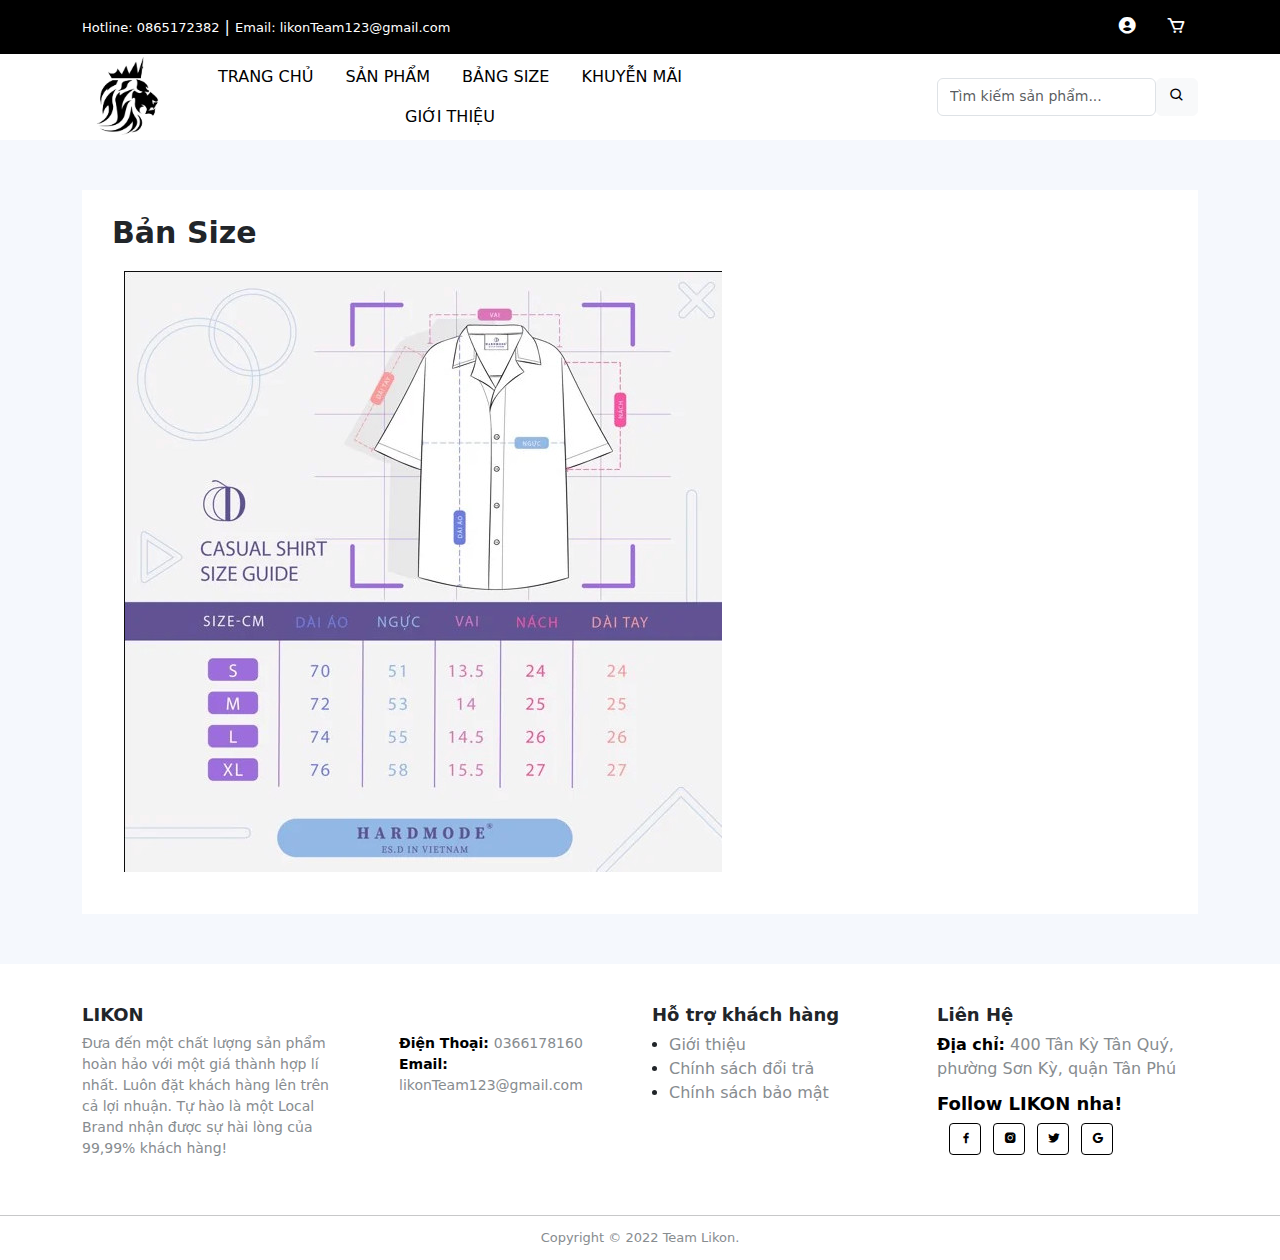
<file: Bansize.html>
<!DOCTYPE html>
<html lang="en">

<head>
    <meta charset="UTF-8">
    <meta http-equiv="X-UA-Compatible" content="IE=edge">
    <meta name="viewport" content="width=device-width, initial-scale=1.0">
    <link rel="stylesheet" href="./assets/css.css">
    <link href='https://unpkg.com/boxicons@2.1.1/css/boxicons.min.css' rel='stylesheet'>
    <link href="https://cdn.jsdelivr.net/npm/bootstrap@5.1.3/dist/css/bootstrap.min.css" rel="stylesheet">
    <link rel="icon" href="/assets/img-logo/Logo-fococlipping-standard.png" type="image/x-icon" />
    <script src="https://cdn.jsdelivr.net/npm/bootstrap@5.1.3/dist/js/bootstrap.bundle.min.js"></script>

    <title>LIKON</title>

</head>
<div class="main">
    <div class="header-main">
        <header class="header">
            <div class="header-contacts">
                <div class="container">
                    <div class="contact-header-list">
                        <div class="row">
                            <div class="col-sm contact-list">
                                <a href="">Hotline: 0865172382</a>
                                <span class="doc">|</span>
                                <a href="">Email: likonTeam123@gmail.com</a>

                            </div>
                            <div class="col-sm icon-header" style="text-align:right">

                                <a href="#" title="Tài Khoản" class="icon-header-list"><i
                                        class='bx bxs-user-circle'></i></a>
                                

                                        <div class="header-acc-dropdown">
                                            <div class="header-dropdown-content">
                                                <div class="header-acc-title">
                                                    <p style="font-size: 20px; text-transform: uppercase;">Đăng Nhập Tài Khoản</p>
                                                    <p style="font-size: 14px; color:#878c8f;">Nhập email và mật khẩu của bạn</p>
                                                </div>
                                                <hr>
                                                <div class="input-acc-login">
                                                    <form action="">
                                                        <input type="text" placeholder="Email">
                                                        <br>
                                                        <input type="password" placeholder="Mật khẩu">
                                                        <br>
                                                        <input class="btn-login" type="button" value="Đăng nhập"/>
                                                        
                                                    </form>
                                                    
                                                </div>
                                                <div class="site_account">
                                                    <p>Khách hàng mới? <a href="./CreateAcc.html">Tạo tài khoản</a></p>
                                                </div>
                                            </div>
                                        </div>

                                <a href="#" title="Giỏ Hàng" class="icon-header-list-card"><i class='bx bx-cart'></i></a>
                                <div class="card-dropdown">
                                    <div class="card-dropdown-content">
                                        <div class="header-acc-title">
                                            <h1>Giỏ hàng</h1>
                                        </div>
                                        <hr>
                                       <div class="card-view">
                                           <p>Chưa có sản phẩm nào</p>
                                       </div>
                                       <hr>
                                       <div class=" money-card">
                                           <div class="sum-money-card">
                                            Tổng tiền: 
                                           </div>
                                           <div class="view-sum">
                                            0₫
                                           </div>
                                       </div>
                
                                    </div>
                                </div>


                            </div>
                            
                        </div>
                        

                    </div>
                </div>
            </div>
            <div class="header-menus">
                <div class="container">
                    <div class="row header-wrap-content">
                        <div class="col-md-1 logo"><a href="./index.html"><img src="./assets/img-logo/Logo.jpg"
                                    style="width: 90px;" alt=""></a></div>
                        <div class=" col-md-6 header-menu">
                            <div class="menu-list">
                                <ul class="nav justify-content-center">
                                    <li class="nav-item"><a class="nav-link" href="./index.html">Trang Chủ</a></li>
                                    <li class="nav-item"><a class="nav-link" href="./ALLSANPHAM.html">Sản Phẩm</a></li>
                                    <li class="nav-item"><a class="nav-link" href="./Bansize.html">Bảng Size</a></li>
                                    <li class="nav-item"><a class="nav-link" href="#">Khuyễn Mãi</a></li>
                                    <li class="nav-item"><a class="nav-link" href="#">Giới Thiệu</a></li>
                                </ul>
                            </div>
                        </div>
                        <form class="col-md-3 offset-md-2 icon-search">
                            <input required id="search-input" type="search" id="form1" class="form-control"
                                placeholder="Tìm kiếm sản phẩm..." style="font-size: 14px; ">
                            <button type="submit" class="btn btn-light">
                                <i class='bx bx-search'></i>
                            </button>
                        </form>
                    </div>
                </div>
            </div>
        </header>
    </div>

    
    <div class="content-section">
        <div class="container">
            <div class="content-customer-supports">
                <div class="content-customer-support">
                    <div class="header-content-customer-support">
                        <h1>Bản Size</h1>
                    </div>
                    <div class="input-customer-support">
                        
                        <img src="./assets/img-banner/size.jpg" alt="">
                    </div>
                </div>
            </div>
        </div>
    </div>



    <div class="footer-main">
        <div class="footer-content">
            <div class="container">
                <div class="row">
                    <div class="col-md-6 footer-lion">
                        <h4 class="title-footer">LIKON</h4>
                        <div class="row footer-content-lion">
                            <div class="col-md footer-content-lion-text">
                                <p>
                                    Đưa đến một chất lượng sản phẩm hoàn hảo với một giá thành hợp lí nhất. Luôn đặt
                                    khách hàng lên trên cả lợi nhuận. Tự hào là một Local Brand nhận được sự hài
                                    lòng của 99,99% khách hàng!
                                </p>
                            </div>
                            <div class="col-md footer-content-lion-text">

                                <ul class="add-footer-content-lion">
                                    <li><b style="color: black;">Điện Thoại: </b>0366178160</li>
                                    <li><b style="color: black;">Email: </b>likonTeam123@gmail.com</li>
                                </ul>

                            </div>

                        </div>
                    </div>
                    <div class="col-md-3 footer-lion">
                        <h4 class="title-footer">Hỗ trợ khách hàng</h4>
                        <div class="footer-content-lion">
                            <ul class="footer-Navlink">
                                <li><a href="./GioiThieu.html">Giới thiệu</a></li>
                                <li><a href="./ChinhSachDoiTra.html">Chính sách đổi trả</a></li>
                                <li><a href="./ChinhSachBaoMat.html">Chính sách bảo mật</a></li>
                            </ul>

                        </div>
                    </div>
                    <div class="col-md-3 footer-lion">
                        <h4 class="title-footer">Liên Hệ </h4>
                        <div class="footer-lion-content">
                            <div class="footer-infor">
                                <span><b style="color: black !important;">Địa chỉ:</b> 400 Tân Kỳ Tân Quý, phường
                                    Sơn Kỳ, quận Tân Phú</span>
                            </div>
                            <div class="flo-me">
                                <h4 class="title-footer " style="color: black !important;">Follow LIKON nha! </h4>
                                <ul class="nav footer-nav-icon">
                                    <li><a href="">
                                            <i class='bx bxl-facebook'></i>
                                        </a></li>
                                    <li><a href="">
                                            <i class='bx bxl-instagram-alt'></i>
                                        </a></li>
                                    <li><a href="">
                                            <i class='bx bxl-twitter'></i>
                                        </a></li>
                                    <li><a href="">
                                            <i class='bx bxl-google'></i>
                                        </a></li>
                                </ul>
                            </div>
                        </div>
                    </div>

                </div>
            </div>
        </div>
        <hr style="margin: 0px;">
        <div class="footer-copyright">
            Copyright © 2022 Team Likon.
        </div>

    </div>
    <script src="assets/Js.js"></script>

</div>
</file>
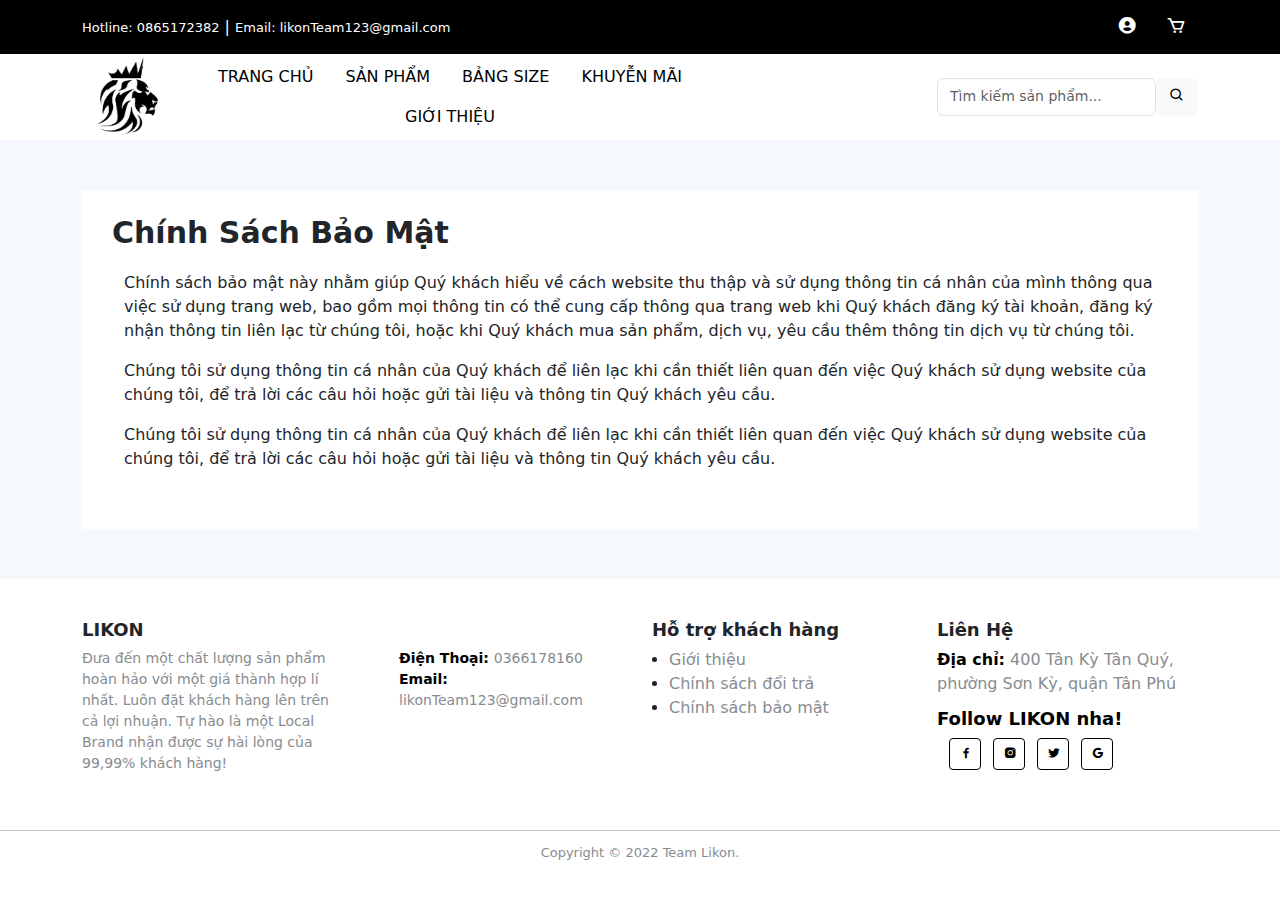
<file: ChinhSachBaoMat.html>
<!DOCTYPE html>
<html lang="en">

<head>
    <meta charset="UTF-8">
    <meta http-equiv="X-UA-Compatible" content="IE=edge">
    <meta name="viewport" content="width=device-width, initial-scale=1.0">
    <link rel="stylesheet" href="./assets/css.css">
    <link href='https://unpkg.com/boxicons@2.1.1/css/boxicons.min.css' rel='stylesheet'>
    <link href="https://cdn.jsdelivr.net/npm/bootstrap@5.1.3/dist/css/bootstrap.min.css" rel="stylesheet">
    <link rel="icon" href="/assets/img-logo/Logo-fococlipping-standard.png" type="image/x-icon" />
    <script src="https://cdn.jsdelivr.net/npm/bootstrap@5.1.3/dist/js/bootstrap.bundle.min.js"></script>

    <title>LIKON</title>

</head>
<div class="main">
    <div class="header-main">
        <header class="header">
            <div class="header-contacts">
                <div class="container">
                    <div class="contact-header-list">
                        <div class="row">
                            <div class="col-sm contact-list">
                                <a href="">Hotline: 0865172382</a>
                                <span class="doc">|</span>
                                <a href="">Email: likonTeam123@gmail.com</a>

                            </div>
                            <div class="col-sm icon-header" style="text-align:right">

                                <a href="#" title="Tài Khoản" class="icon-header-list"><i
                                        class='bx bxs-user-circle'></i></a>
                                

                                        <div class="header-acc-dropdown">
                                            <div class="header-dropdown-content">
                                                <div class="header-acc-title">
                                                    <p style="font-size: 20px; text-transform: uppercase;">Đăng Nhập Tài Khoản</p>
                                                    <p style="font-size: 14px; color:#878c8f;">Nhập email và mật khẩu của bạn</p>
                                                </div>
                                                <hr>
                                                <div class="input-acc-login">
                                                    <form action="">
                                                        <input type="text" placeholder="Email">
                                                        <br>
                                                        <input type="password" placeholder="Mật khẩu">
                                                        <br>
                                                        <input class="btn-login" type="button" value="Đăng nhập"/>
                                                        
                                                    </form>
                                                    
                                                </div>
                                                <div class="site_account">
                                                    <p>Khách hàng mới? <a href="./CreateAcc.html">Tạo tài khoản</a></p>
                                                </div>
                                            </div>
                                        </div>

                                <a href="#" title="Giỏ Hàng" class="icon-header-list-card"><i class='bx bx-cart'></i></a>
                                <div class="card-dropdown">
                                    <div class="card-dropdown-content">
                                        <div class="header-acc-title">
                                            <h1>Giỏ hàng</h1>
                                        </div>
                                        <hr>
                                       <div class="card-view">
                                           <p>Chưa có sản phẩm nào</p>
                                       </div>
                                       <hr>
                                       <div class=" money-card">
                                           <div class="sum-money-card">
                                            Tổng tiền: 
                                           </div>
                                           <div class="view-sum">
                                            0₫
                                           </div>
                                       </div>
                
                                    </div>
                                </div>


                            </div>
                            
                        </div>
                        

                    </div>
                </div>
            </div>
            <div class="header-menus">
                <div class="container">
                    <div class="row header-wrap-content">
                        <div class="col-md-1 logo"><a href="./index.html"><img src="./assets/img-logo/Logo.jpg"
                                    style="width: 90px;" alt=""></a></div>
                        <div class=" col-md-6 header-menu">
                            <div class="menu-list">
                                <ul class="nav justify-content-center">
                                    <li class="nav-item"><a class="nav-link" href="./index.html">Trang Chủ</a></li>
                                    <li class="nav-item"><a class="nav-link" href="./ALLSANPHAM.html">Sản Phẩm</a></li>
                                    <li class="nav-item"><a class="nav-link" href="./Bansize.html">Bảng Size</a></li>
                                    <li class="nav-item"><a class="nav-link" href="#">Khuyễn Mãi</a></li>
                                    <li class="nav-item"><a class="nav-link" href="#">Giới Thiệu</a></li>
                                </ul>
                            </div>
                        </div>
                        <form class="col-md-3 offset-md-2 icon-search">
                            <input required id="search-input" type="search" id="form1" class="form-control"
                                placeholder="Tìm kiếm sản phẩm..." style="font-size: 14px; ">
                            <button type="submit" class="btn btn-light">
                                <i class='bx bx-search'></i>
                            </button>
                        </form>
                    </div>
                </div>
            </div>
        </header>
    </div>

    
    <div class="content-section">
        <div class="container">
            <div class="content-customer-supports">
                <div class="content-customer-support">
                    <div class="header-content-customer-support">
                        <h1>Chính Sách Bảo Mật</h1>
                    </div>
                    <div class="input-customer-support">
                        
                        <p><span>Chính sách bảo mật này nhằm giúp Quý khách hiểu về cách website thu thập và sử dụng thông tin cá nhân của mình thông qua việc sử dụng trang web, bao gồm mọi thông tin có thể cung cấp thông qua trang web khi Quý khách đăng ký tài khoản, đăng ký nhận thông tin liên lạc từ chúng tôi, hoặc khi Quý khách mua sản phẩm, dịch vụ, yêu cầu thêm thông tin dịch vụ từ chúng tôi.</span></p>
                        <p><span>Chúng tôi sử dụng thông tin cá nhân của Quý khách để liên lạc khi cần thiết liên quan đến việc Quý khách sử dụng website của chúng tôi, để trả lời các câu hỏi hoặc gửi tài liệu và thông tin Quý khách yêu cầu.</span></p>
                        <p><span>Chúng tôi sử dụng thông tin cá nhân của Quý khách để liên lạc khi cần thiết liên quan đến việc Quý khách sử dụng website của chúng tôi, để trả lời các câu hỏi hoặc gửi tài liệu và thông tin Quý khách yêu cầu.</span></p>
                    </div>
                </div>
            </div>
        </div>
    </div>



    <div class="footer-main">
        <div class="footer-content">
            <div class="container">
                <div class="row">
                    <div class="col-md-6 footer-lion">
                        <h4 class="title-footer">LIKON</h4>
                        <div class="row footer-content-lion">
                            <div class="col-md footer-content-lion-text">
                                <p>
                                    Đưa đến một chất lượng sản phẩm hoàn hảo với một giá thành hợp lí nhất. Luôn đặt
                                    khách hàng lên trên cả lợi nhuận. Tự hào là một Local Brand nhận được sự hài
                                    lòng của 99,99% khách hàng!
                                </p>
                            </div>
                            <div class="col-md footer-content-lion-text">

                                <ul class="add-footer-content-lion">
                                    <li><b style="color: black;">Điện Thoại: </b>0366178160</li>
                                    <li><b style="color: black;">Email: </b>likonTeam123@gmail.com</li>
                                </ul>

                            </div>

                        </div>
                    </div>
                    <div class="col-md-3 footer-lion">
                        <h4 class="title-footer">Hỗ trợ khách hàng</h4>
                        <div class="footer-content-lion">
                            <ul class="footer-Navlink">
                                <li><a href="./GioiThieu.html">Giới thiệu</a></li>
                                <li><a href="./ChinhSachDoiTra.html">Chính sách đổi trả</a></li>
                                <li><a href="./ChinhSachBaoMat.html">Chính sách bảo mật</a></li>
                            </ul>

                        </div>
                    </div>
                    <div class="col-md-3 footer-lion">
                        <h4 class="title-footer">Liên Hệ </h4>
                        <div class="footer-lion-content">
                            <div class="footer-infor">
                                <span><b style="color: black !important;">Địa chỉ:</b> 400 Tân Kỳ Tân Quý, phường
                                    Sơn Kỳ, quận Tân Phú</span>
                            </div>
                            <div class="flo-me">
                                <h4 class="title-footer " style="color: black !important;">Follow LIKON nha! </h4>
                                <ul class="nav footer-nav-icon">
                                    <li><a href="">
                                            <i class='bx bxl-facebook'></i>
                                        </a></li>
                                    <li><a href="">
                                            <i class='bx bxl-instagram-alt'></i>
                                        </a></li>
                                    <li><a href="">
                                            <i class='bx bxl-twitter'></i>
                                        </a></li>
                                    <li><a href="">
                                            <i class='bx bxl-google'></i>
                                        </a></li>
                                </ul>
                            </div>
                        </div>
                    </div>

                </div>
            </div>
        </div>
        <hr style="margin: 0px;">
        <div class="footer-copyright">
            Copyright © 2022 Team Likon.
        </div>

    </div>
    <script src="assets/Js.js"></script>

</div>
</file>
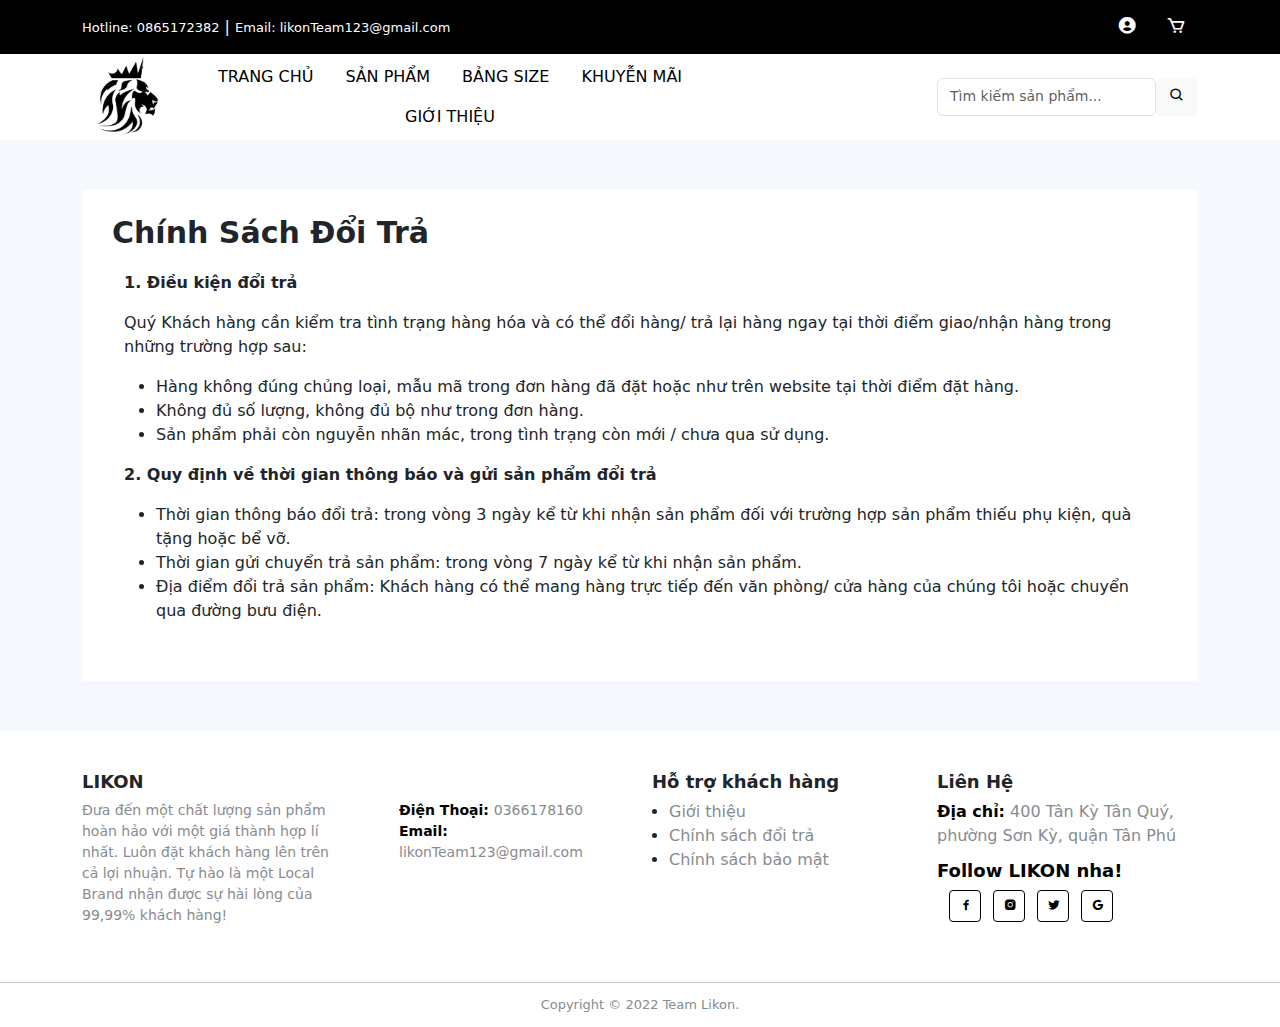
<file: ChinhSachDoiTra.html>
<!DOCTYPE html>
<html lang="en">

<head>
    <meta charset="UTF-8">
    <meta http-equiv="X-UA-Compatible" content="IE=edge">
    <meta name="viewport" content="width=device-width, initial-scale=1.0">
    <link rel="stylesheet" href="./assets/css.css">
    <link href='https://unpkg.com/boxicons@2.1.1/css/boxicons.min.css' rel='stylesheet'>
    <link href="https://cdn.jsdelivr.net/npm/bootstrap@5.1.3/dist/css/bootstrap.min.css" rel="stylesheet">
    <link rel="icon" href="/assets/img-logo/Logo-fococlipping-standard.png" type="image/x-icon" />
    <script src="https://cdn.jsdelivr.net/npm/bootstrap@5.1.3/dist/js/bootstrap.bundle.min.js"></script>

    <title>LIKON</title>

</head>
<div class="main">
    <div class="header-main">
        <header class="header">
            <div class="header-contacts">
                <div class="container">
                    <div class="contact-header-list">
                        <div class="row">
                            <div class="col-sm contact-list">
                                <a href="">Hotline: 0865172382</a>
                                <span class="doc">|</span>
                                <a href="">Email: likonTeam123@gmail.com</a>

                            </div>
                            <div class="col-sm icon-header" style="text-align:right">

                                <a href="#" title="Tài Khoản" class="icon-header-list"><i
                                        class='bx bxs-user-circle'></i></a>
                                

                                        <div class="header-acc-dropdown">
                                            <div class="header-dropdown-content">
                                                <div class="header-acc-title">
                                                    <p style="font-size: 20px; text-transform: uppercase;">Đăng Nhập Tài Khoản</p>
                                                    <p style="font-size: 14px; color:#878c8f;">Nhập email và mật khẩu của bạn</p>
                                                </div>
                                                <hr>
                                                <div class="input-acc-login">
                                                    <form action="">
                                                        <input type="text" placeholder="Email">
                                                        <br>
                                                        <input type="password" placeholder="Mật khẩu">
                                                        <br>
                                                        <input class="btn-login" type="button" value="Đăng nhập"/>
                                                        
                                                    </form>
                                                    
                                                </div>
                                                <div class="site_account">
                                                    <p>Khách hàng mới? <a href="./CreateAcc.html">Tạo tài khoản</a></p>
                                                </div>
                                            </div>
                                        </div>

                                <a href="#" title="Giỏ Hàng" class="icon-header-list-card"><i class='bx bx-cart'></i></a>
                                <div class="card-dropdown">
                                    <div class="card-dropdown-content">
                                        <div class="header-acc-title">
                                            <h1>Giỏ hàng</h1>
                                        </div>
                                        <hr>
                                       <div class="card-view">
                                           <p>Chưa có sản phẩm nào</p>
                                       </div>
                                       <hr>
                                       <div class=" money-card">
                                           <div class="sum-money-card">
                                            Tổng tiền: 
                                           </div>
                                           <div class="view-sum">
                                            0₫
                                           </div>
                                       </div>
                
                                    </div>
                                </div>


                            </div>
                            
                        </div>
                        

                    </div>
                </div>
            </div>
            <div class="header-menus">
                <div class="container">
                    <div class="row header-wrap-content">
                        <div class="col-md-1 logo"><a href="./index.html"><img src="./assets/img-logo/Logo.jpg"
                                    style="width: 90px;" alt=""></a></div>
                        <div class=" col-md-6 header-menu">
                            <div class="menu-list">
                                <ul class="nav justify-content-center">
                                    <li class="nav-item"><a class="nav-link" href="./index.html">Trang Chủ</a></li>
                                    <li class="nav-item"><a class="nav-link" href="./ALLSANPHAM.html">Sản Phẩm</a></li>
                                    <li class="nav-item"><a class="nav-link" href="./Bansize.html">Bảng Size</a></li>
                                    <li class="nav-item"><a class="nav-link" href="#">Khuyễn Mãi</a></li>
                                    <li class="nav-item"><a class="nav-link" href="#">Giới Thiệu</a></li>
                                </ul>
                            </div>
                        </div>
                        <form class="col-md-3 offset-md-2 icon-search">
                            <input required id="search-input" type="search" id="form1" class="form-control"
                                placeholder="Tìm kiếm sản phẩm..." style="font-size: 14px; ">
                            <button type="submit" class="btn btn-light">
                                <i class='bx bx-search'></i>
                            </button>
                        </form>
                    </div>
                </div>
            </div>
        </header>
    </div>
    <div class="content-section">
        <div class="container">
            <div class="content-customer-supports">
                <div class="content-customer-support">
                    <div class="header-content-customer-support">
                        <h1>Chính Sách Đổi Trả</h1>
                    </div>
                    <div class="input-customer-support">
                        <p><span style="font-weight: 700">1. Điều kiện đổi trả</span></p>
                        <p><span>Quý Khách hàng cần kiểm tra tình trạng hàng hóa và có thể đổi hàng/ trả lại hàng ngay tại thời điểm giao/nhận hàng trong những trường hợp sau:</span></p>
                        <ul>
                            <li>Hàng không đúng chủng loại, mẫu mã trong đơn hàng đã đặt hoặc như trên website tại thời điểm đặt hàng.</li>
                            <li>Không đủ số lượng, không đủ bộ như trong đơn hàng.</li>
                            <li>Sản phẩm phải còn nguyễn nhãn mác, trong tình trạng còn mới / chưa qua sử dụng.</li>
                        </ul>
                        <p><span style="font-weight: 700">2. Quy định về thời gian thông báo và gửi sản phẩm đổi trả</span></p>
                        <ul>
                            <li>Thời gian thông báo đổi trả: trong vòng 3 ngày kể từ khi nhận sản phẩm đối với trường hợp sản phẩm thiếu phụ kiện, quà tặng hoặc bể vỡ.</li>
                            <li>Thời gian gửi chuyển trả sản phẩm: trong vòng 7 ngày kể từ khi nhận sản phẩm.</li>
                            <li>Địa điểm đổi trả sản phẩm: Khách hàng có thể mang hàng trực tiếp đến văn phòng/ cửa hàng của chúng tôi hoặc chuyển qua đường bưu điện.</li>
                        </ul>
                    </div>
                </div>
            </div>
        </div>
    </div>
    <div class="footer-main">
        <div class="footer-content">
            <div class="container">
                <div class="row">
                    <div class="col-md-6 footer-lion">
                        <h4 class="title-footer">LIKON</h4>
                        <div class="row footer-content-lion">
                            <div class="col-md footer-content-lion-text">
                                <p>
                                    Đưa đến một chất lượng sản phẩm hoàn hảo với một giá thành hợp lí nhất. Luôn đặt
                                    khách hàng lên trên cả lợi nhuận. Tự hào là một Local Brand nhận được sự hài
                                    lòng của 99,99% khách hàng!
                                </p>
                            </div>
                            <div class="col-md footer-content-lion-text">

                                <ul class="add-footer-content-lion">
                                    <li><b style="color: black;">Điện Thoại: </b>0366178160</li>
                                    <li><b style="color: black;">Email: </b>likonTeam123@gmail.com</li>
                                </ul>

                            </div>

                        </div>
                    </div>
                    <div class="col-md-3 footer-lion">
                        <h4 class="title-footer">Hỗ trợ khách hàng</h4>
                        <div class="footer-content-lion">
                            <ul class="footer-Navlink">
                                <li><a href="./GioiThieu.html">Giới thiệu</a></li>
                                <li><a href="./ChinhSachDoiTra.html">Chính sách đổi trả</a></li>
                                <li><a href="./ChinhSachBaoMat.html">Chính sách bảo mật</a></li>
                            </ul>

                        </div>
                    </div>
                    <div class="col-md-3 footer-lion">
                        <h4 class="title-footer">Liên Hệ </h4>
                        <div class="footer-lion-content">
                            <div class="footer-infor">
                                <span><b style="color: black !important;">Địa chỉ:</b> 400 Tân Kỳ Tân Quý, phường
                                    Sơn Kỳ, quận Tân Phú</span>
                            </div>
                            <div class="flo-me">
                                <h4 class="title-footer " style="color: black !important;">Follow LIKON nha! </h4>
                                <ul class="nav footer-nav-icon">
                                    <li><a href="">
                                            <i class='bx bxl-facebook'></i>
                                        </a></li>
                                    <li><a href="">
                                            <i class='bx bxl-instagram-alt'></i>
                                        </a></li>
                                    <li><a href="">
                                            <i class='bx bxl-twitter'></i>
                                        </a></li>
                                    <li><a href="">
                                            <i class='bx bxl-google'></i>
                                        </a></li>
                                </ul>
                            </div>
                        </div>
                    </div>

                </div>
            </div>
        </div>
        <hr style="margin: 0px;">
        <div class="footer-copyright">
            Copyright © 2022 Team Likon.
        </div>

    </div>
    <script src="assets/Js.js"></script>

</div>
</file>
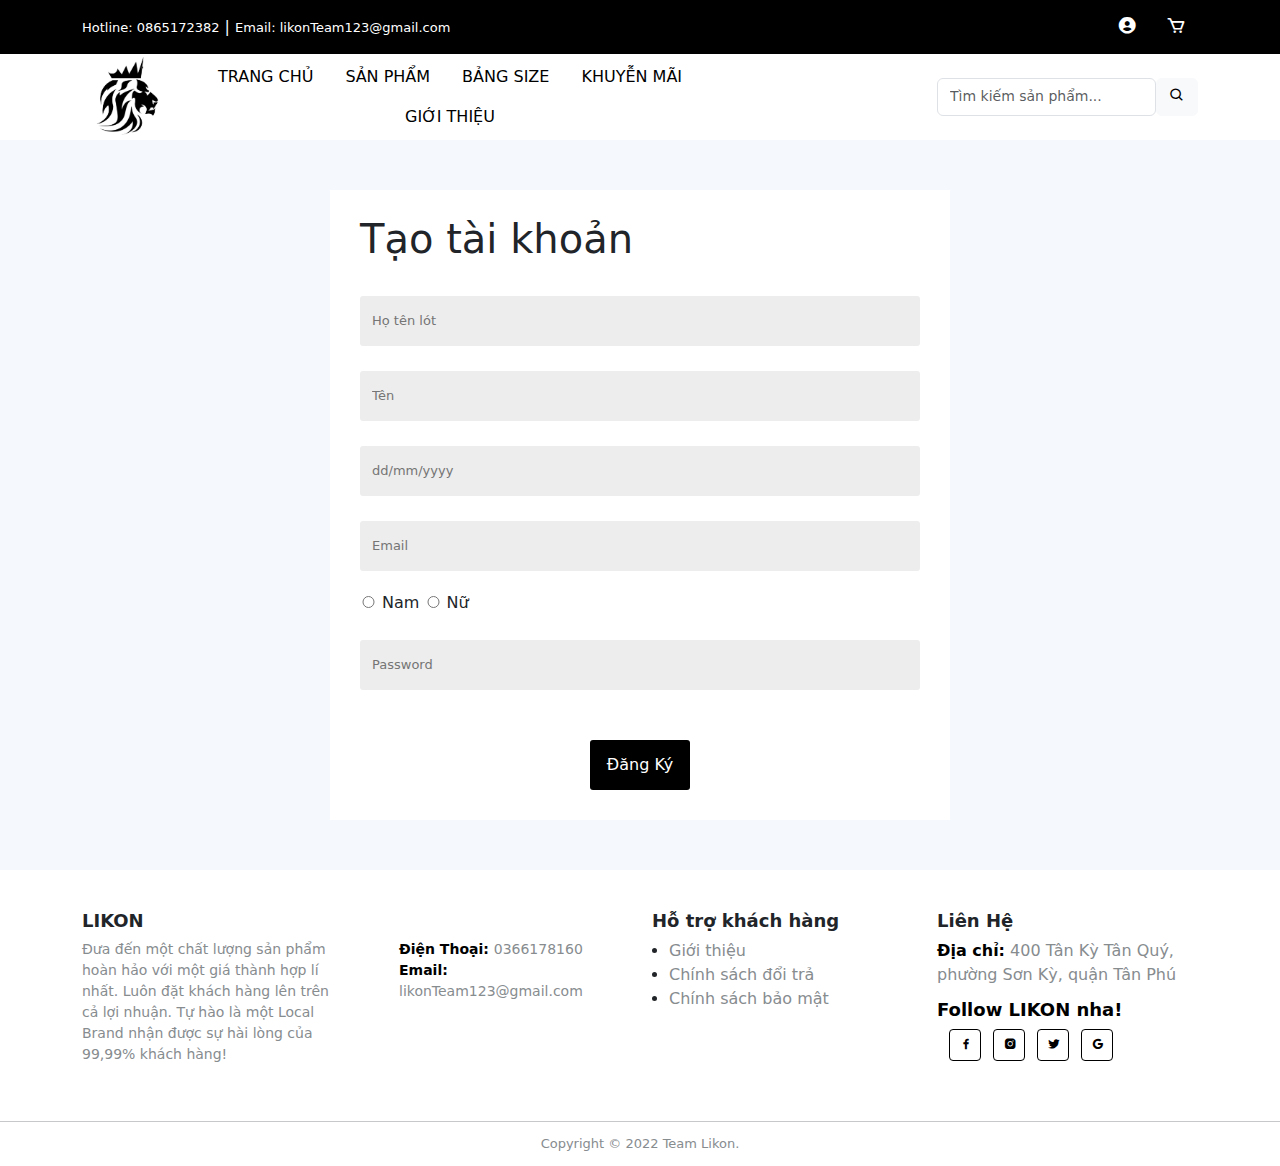
<file: CreateAcc.html>
<!DOCTYPE html>
<html lang="en">

<head>
    <meta charset="UTF-8">
    <meta http-equiv="X-UA-Compatible" content="IE=edge">
    <meta name="viewport" content="width=device-width, initial-scale=1.0">
    <link rel="stylesheet" href="./assets/css.css">
    <link href='https://unpkg.com/boxicons@2.1.1/css/boxicons.min.css' rel='stylesheet'>
    <link href="https://cdn.jsdelivr.net/npm/bootstrap@5.1.3/dist/css/bootstrap.min.css" rel="stylesheet">
    <link rel="icon" href="/assets/img-logo/Logo-fococlipping-standard.png" type="image/x-icon" />
    <script src="https://cdn.jsdelivr.net/npm/bootstrap@5.1.3/dist/js/bootstrap.bundle.min.js"></script>

    <title>Shop của Châu</title>

</head>

<body>
    <div class="main">
        <div class="header-main">
            <header class="header">
                <div class="header-contacts">
                    <div class="container">
                        <div class="contact-header-list">
                            <div class="row">
                                <div class="col-sm contact-list">
                                    <a href="">Hotline: 0865172382</a>
                                    <span class="doc">|</span>
                                    <a href="">Email: likonTeam123@gmail.com</a>

                                </div>
                                <div class="col-sm icon-header" style="text-align:right">

                                    <a href="#" title="Tài Khoản" class="icon-header-list"><i
                                            class='bx bxs-user-circle'></i></a>
                                    

                                            <div class="header-acc-dropdown">
                                                <div class="header-dropdown-content">
                                                    <div class="header-acc-title">
                                                        <p style="font-size: 20px; text-transform: uppercase;">Đăng Nhập Tài Khoản</p>
                                                        <p style="font-size: 14px; color:#878c8f;">Nhập email và mật khẩu của bạn</p>
                                                    </div>
                                                    <hr>
                                                    <div class="input-acc-login">
                                                        <form action="">
                                                            <input type="text" placeholder="Email">
                                                            <br>
                                                            <input type="password" placeholder="Mật khẩu">
                                                            <br>
                                                            <input class="btn-login" type="button" value="Đăng nhập"/>
                                                            
                                                        </form>
                                                        
                                                    </div>
                                                    <div class="site_account">
                                                        <p>Khách hàng mới? <a href="./CreateAcc.html">Tạo tài khoản</a></p>
                                                    </div>
                                                </div>
                                            </div>

                                    <a href="#" title="Giỏ Hàng" class="icon-header-list-card"><i class='bx bx-cart'></i></a>
                                    <div class="card-dropdown">
                                        <div class="card-dropdown-content">
                                            <div class="header-acc-title">
                                                <h1>Giỏ hàng</h1>
                                            </div>
                                            <hr>
                                           <div class="card-view">
                                               <p>Chưa có sản phẩm nào</p>
                                           </div>
                                           <hr>
                                           <div class=" money-card">
                                               <div class="sum-money-card">
                                                Tổng tiền: 
                                               </div>
                                               <div class="view-sum">
                                                0₫
                                               </div>
                                           </div>
                    
                                        </div>
                                    </div>


                                </div>
                                
                            </div>
                            

                        </div>
                    </div>
                </div>
                <div class="header-menus">
                    <div class="container">
                        <div class="row header-wrap-content">
                            <div class="col-md-1 logo"><a href="./index.html"><img src="./assets/img-logo/Logo.jpg"
                                        style="width: 90px;" alt=""></a></div>
                            <div class=" col-md-6 header-menu">
                                <div class="menu-list">
                                    <ul class="nav justify-content-center">
                                        <li class="nav-item"><a class="nav-link" href="./index.html">Trang Chủ</a></li>
                                        <li class="nav-item"><a class="nav-link" href="./ALLSANPHAM.html">Sản Phẩm</a></li>
                                        <li class="nav-item"><a class="nav-link" href="./Bansize.html">Bảng Size</a></li>
                                        <li class="nav-item"><a class="nav-link" href="#">Khuyễn Mãi</a></li>
                                        <li class="nav-item"><a class="nav-link" href="#">Giới Thiệu</a></li>
                                    </ul>
                                </div>
                            </div>
                            <form class="col-md-3 offset-md-2 icon-search">
                                <input required id="search-input" type="search" id="form1" class="form-control"
                                    placeholder="Tìm kiếm sản phẩm..." style="font-size: 14px; ">
                                <button type="submit" class="btn btn-light">
                                    <i class='bx bx-search'></i>
                                </button>
                            </form>
                        </div>
                    </div>
                </div>
            </header>
        </div>
        

        <!-- tạo acc -->
        <div class="content-section">
            <div class="container">
                <div class="content-account">
                    <div class="content-create-acc">
                        <div class="header-content-create-acc">
                            <h1>Tạo tài khoản</h1>
                        </div>
                        <div class="input-create-acc">
                            <form action="">
                                <input required type="text" placeholder="Họ tên lót">
                                <br>
                                <input  required  type="text" placeholder="Tên">
                                <br>
                                
                                <input required  type="text" placeholder="dd/mm/yyyy">
                                <br>
                                <input  required type="text" placeholder="Email">
                                <br>
                                <input  required class="input-gt" type="radio" id="html" name="fav_language" value="Nam"> Nam
                                <input  required  class="input-gt" type="radio" id="html" name="fav_language" value="Nữ"> Nữ
                                <br>
                                <input  required  type="password" placeholder="Password">
                                <br>
                                <div class="button-create-acc">
                                    <button class="button-create-acc" >Đăng Ký</button>

                                </div>
                                
                            </form>
                        </div>
                    </div>
                </div>
            </div>
        </div>

        <div class="footer-main">
            <div class="footer-content">
                <div class="container">
                    <div class="row">
                        <div class="col-md-6 footer-lion">
                            <h4 class="title-footer">LIKON</h4>
                            <div class="row footer-content-lion">
                                <div class="col-md footer-content-lion-text">
                                    <p>
                                        Đưa đến một chất lượng sản phẩm hoàn hảo với một giá thành hợp lí nhất. Luôn đặt
                                        khách hàng lên trên cả lợi nhuận. Tự hào là một Local Brand nhận được sự hài
                                        lòng của 99,99% khách hàng!
                                    </p>
                                </div>
                                <div class="col-md footer-content-lion-text">

                                    <ul class="add-footer-content-lion">
                                        <li><b style="color: black;">Điện Thoại: </b>0366178160</li>
                                        <li><b style="color: black;">Email: </b>likonTeam123@gmail.com</li>
                                    </ul>

                                </div>

                            </div>
                        </div>
                        <div class="col-md-3 footer-lion">
                            <h4 class="title-footer">Hỗ trợ khách hàng</h4>
                            <div class="footer-content-lion">
                                <ul class="footer-Navlink">
                                    <li><a href="./GioiThieu.html">Giới thiệu</a></li>
                                    <li><a href="./ChinhSachDoiTra.html">Chính sách đổi trả</a></li>
                                    <li><a href="./ChinhSachBaoMat.html">Chính sách bảo mật</a></li>
                                </ul>

                            </div>
                        </div>
                        <div class="col-md-3 footer-lion">
                            <h4 class="title-footer">Liên Hệ </h4>
                            <div class="footer-lion-content">
                                <div class="footer-infor">
                                    <span><b style="color: black !important;">Địa chỉ:</b> 400 Tân Kỳ Tân Quý, phường
                                        Sơn Kỳ, quận Tân Phú</span>
                                </div>
                                <div class="flo-me">
                                    <h4 class="title-footer " style="color: black !important;">Follow LIKON nha! </h4>
                                    <ul class="nav footer-nav-icon">
                                        <li><a href="">
                                                <i class='bx bxl-facebook'></i>
                                            </a></li>
                                        <li><a href="">
                                                <i class='bx bxl-instagram-alt'></i>
                                            </a></li>
                                        <li><a href="">
                                                <i class='bx bxl-twitter'></i>
                                            </a></li>
                                        <li><a href="">
                                                <i class='bx bxl-google'></i>
                                            </a></li>
                                    </ul>
                                </div>
                            </div>
                        </div>

                    </div>
                </div>
            </div>
            <hr style="margin: 0px;">
            <div class="footer-copyright">
                Copyright © 2022 Team Likon.
            </div>

        </div>
    </div>
    <script src="assets/Js.js"></script>
    
</body>

</html>
</file>
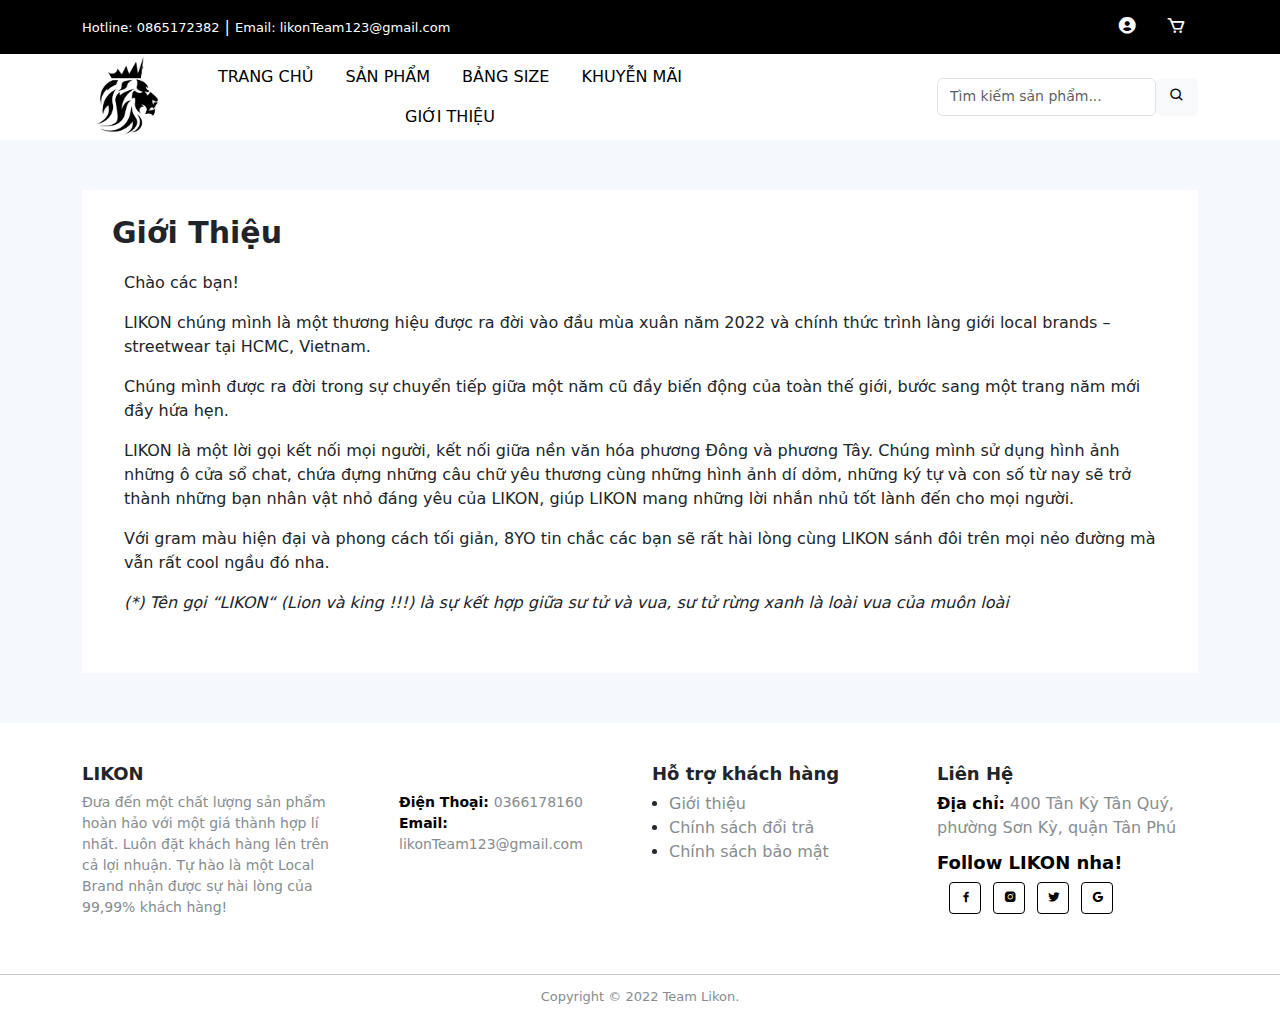
<file: GioiThieu.html>
<!DOCTYPE html>
<html lang="en">

<head>
    <meta charset="UTF-8">
    <meta http-equiv="X-UA-Compatible" content="IE=edge">
    <meta name="viewport" content="width=device-width, initial-scale=1.0">
    <link rel="stylesheet" href="./assets/css.css">
    <link href='https://unpkg.com/boxicons@2.1.1/css/boxicons.min.css' rel='stylesheet'>
    <link href="https://cdn.jsdelivr.net/npm/bootstrap@5.1.3/dist/css/bootstrap.min.css" rel="stylesheet">
    <link rel="icon" href="/assets/img-logo/Logo-fococlipping-standard.png" type="image/x-icon" />
    <script src="https://cdn.jsdelivr.net/npm/bootstrap@5.1.3/dist/js/bootstrap.bundle.min.js"></script>

    <title>LIKON</title>

</head>
<div class="main">
    <div class="header-main">
        <header class="header">
            <div class="header-contacts">
                <div class="container">
                    <div class="contact-header-list">
                        <div class="row">
                            <div class="col-sm contact-list">
                                <a href="">Hotline: 0865172382</a>
                                <span class="doc">|</span>
                                <a href="">Email: likonTeam123@gmail.com</a>

                            </div>
                            <div class="col-sm icon-header" style="text-align:right">

                                <a href="#" title="Tài Khoản" class="icon-header-list"><i
                                        class='bx bxs-user-circle'></i></a>
                                

                                        <div class="header-acc-dropdown">
                                            <div class="header-dropdown-content">
                                                <div class="header-acc-title">
                                                    <p style="font-size: 20px; text-transform: uppercase;">Đăng Nhập Tài Khoản</p>
                                                    <p style="font-size: 14px; color:#878c8f;">Nhập email và mật khẩu của bạn</p>
                                                </div>
                                                <hr>
                                                <div class="input-acc-login">
                                                    <form action="">
                                                        <input type="text" placeholder="Email">
                                                        <br>
                                                        <input type="password" placeholder="Mật khẩu">
                                                        <br>
                                                        <input class="btn-login" type="button" value="Đăng nhập"/>
                                                        
                                                    </form>
                                                    
                                                </div>
                                                <div class="site_account">
                                                    <p>Khách hàng mới? <a href="./CreateAcc.html">Tạo tài khoản</a></p>
                                                </div>
                                            </div>
                                        </div>

                                <a href="#" title="Giỏ Hàng" class="icon-header-list-card"><i class='bx bx-cart'></i></a>
                                <div class="card-dropdown">
                                    <div class="card-dropdown-content">
                                        <div class="header-acc-title">
                                            <h1>Giỏ hàng</h1>
                                        </div>
                                        <hr>
                                       <div class="card-view">
                                           <p>Chưa có sản phẩm nào</p>
                                       </div>
                                       <hr>
                                       <div class=" money-card">
                                           <div class="sum-money-card">
                                            Tổng tiền: 
                                           </div>
                                           <div class="view-sum">
                                            0₫
                                           </div>
                                       </div>
                
                                    </div>
                                </div>


                            </div>
                            
                        </div>
                        

                    </div>
                </div>
            </div>
            <div class="header-menus">
                <div class="container">
                    <div class="row header-wrap-content">
                        <div class="col-md-1 logo"><a href="./index.html"><img src="./assets/img-logo/Logo.jpg"
                                    style="width: 90px;" alt=""></a></div>
                        <div class=" col-md-6 header-menu">
                            <div class="menu-list">
                                <ul class="nav justify-content-center">
                                    <li class="nav-item"><a class="nav-link" href="./index.html">Trang Chủ</a></li>
                                    <li class="nav-item"><a class="nav-link" href="./ALLSANPHAM.html">Sản Phẩm</a></li>
                                    <li class="nav-item"><a class="nav-link" href="./Bansize.html">Bảng Size</a></li>
                                    <li class="nav-item"><a class="nav-link" href="#">Khuyễn Mãi</a></li>
                                    <li class="nav-item"><a class="nav-link" href="#">Giới Thiệu</a></li>
                                </ul>
                            </div>
                        </div>
                        <form class="col-md-3 offset-md-2 icon-search">
                            <input required id="search-input" type="search" id="form1" class="form-control"
                                placeholder="Tìm kiếm sản phẩm..." style="font-size: 14px; ">
                            <button type="submit" class="btn btn-light">
                                <i class='bx bx-search'></i>
                            </button>
                        </form>
                    </div>
                </div>
            </div>
        </header>
    </div>
    <div class="content-section">
        <div class="container">
            <div class="content-customer-supports">
                <div class="content-customer-support">
                    <div class="header-content-customer-support">
                        <h1>Giới Thiệu</h1>
                    </div>
                    <div class="input-customer-support">
                        <p><span>Chào các bạn!</span></p>
                        <p><span>LIKON chúng mình là một thương hiệu được ra đời vào đầu mùa xuân năm 2022 và chính thức trình làng giới local brands – streetwear tại HCMC, Vietnam.</span></p>
                        <p><span>Chúng mình được ra đời trong sự chuyển tiếp giữa một năm cũ đầy biến động của toàn thế giới, bước sang một trang năm mới đầy hứa hẹn.</span></p>
                        <p><span>LIKON là một lời gọi kết nối mọi người, kết nối giữa nền văn hóa phương Đông và phương Tây. Chúng mình sử dụng hình ảnh những ô cửa sổ chat, chứa đựng những câu chữ yêu thương cùng những hình ảnh dí dỏm, những ký tự và con số từ nay sẽ trở thành những bạn nhân vật nhỏ đáng yêu của LIKON, giúp LIKON mang những lời nhắn nhủ tốt lành đến cho mọi người.</span></p>
                        <p><span>Với gram màu hiện đại và phong cách tối giản, 8YO tin chắc các bạn sẽ rất hài lòng cùng LIKON sánh đôi trên mọi nẻo đường mà vẫn rất cool ngầu đó nha.</span></p>
                        <p><span><i>(*) Tên gọi “LIKON“ (Lion và king !!!) là sự kết hợp giữa sư tử và vua, sư tử rừng xanh là loài vua của muôn loài</i></span></p>
                    </div>
                </div>
            </div>
        </div>
    </div>
    <div class="footer-main">
        <div class="footer-content">
            <div class="container">
                <div class="row">
                    <div class="col-md-6 footer-lion">
                        <h4 class="title-footer">LIKON</h4>
                        <div class="row footer-content-lion">
                            <div class="col-md footer-content-lion-text">
                                <p>
                                    Đưa đến một chất lượng sản phẩm hoàn hảo với một giá thành hợp lí nhất. Luôn đặt
                                    khách hàng lên trên cả lợi nhuận. Tự hào là một Local Brand nhận được sự hài
                                    lòng của 99,99% khách hàng!
                                </p>
                            </div>
                            <div class="col-md footer-content-lion-text">

                                <ul class="add-footer-content-lion">
                                    <li><b style="color: black;">Điện Thoại: </b>0366178160</li>
                                    <li><b style="color: black;">Email: </b>likonTeam123@gmail.com</li>
                                </ul>

                            </div>

                        </div>
                    </div>
                    <div class="col-md-3 footer-lion">
                        <h4 class="title-footer">Hỗ trợ khách hàng</h4>
                        <div class="footer-content-lion">
                            <ul class="footer-Navlink">
                                <li><a href="./GioiThieu.html">Giới thiệu</a></li>
                                <li><a href="./ChinhSachDoiTra.html">Chính sách đổi trả</a></li>
                                <li><a href="./ChinhSachBaoMat.html">Chính sách bảo mật</a></li>
                            </ul>

                        </div>
                    </div>
                    <div class="col-md-3 footer-lion">
                        <h4 class="title-footer">Liên Hệ </h4>
                        <div class="footer-lion-content">
                            <div class="footer-infor">
                                <span><b style="color: black !important;">Địa chỉ:</b> 400 Tân Kỳ Tân Quý, phường
                                    Sơn Kỳ, quận Tân Phú</span>
                            </div>
                            <div class="flo-me">
                                <h4 class="title-footer " style="color: black !important;">Follow LIKON nha! </h4>
                                <ul class="nav footer-nav-icon">
                                    <li><a href="">
                                            <i class='bx bxl-facebook'></i>
                                        </a></li>
                                    <li><a href="">
                                            <i class='bx bxl-instagram-alt'></i>
                                        </a></li>
                                    <li><a href="">
                                            <i class='bx bxl-twitter'></i>
                                        </a></li>
                                    <li><a href="">
                                            <i class='bx bxl-google'></i>
                                        </a></li>
                                </ul>
                            </div>
                        </div>
                    </div>

                </div>
            </div>
        </div>
        <hr style="margin: 0px;">
        <div class="footer-copyright">
            Copyright © 2022 Team Likon.
        </div>

    </div>
    <script src="assets/Js.js"></script>

</div>
</file>
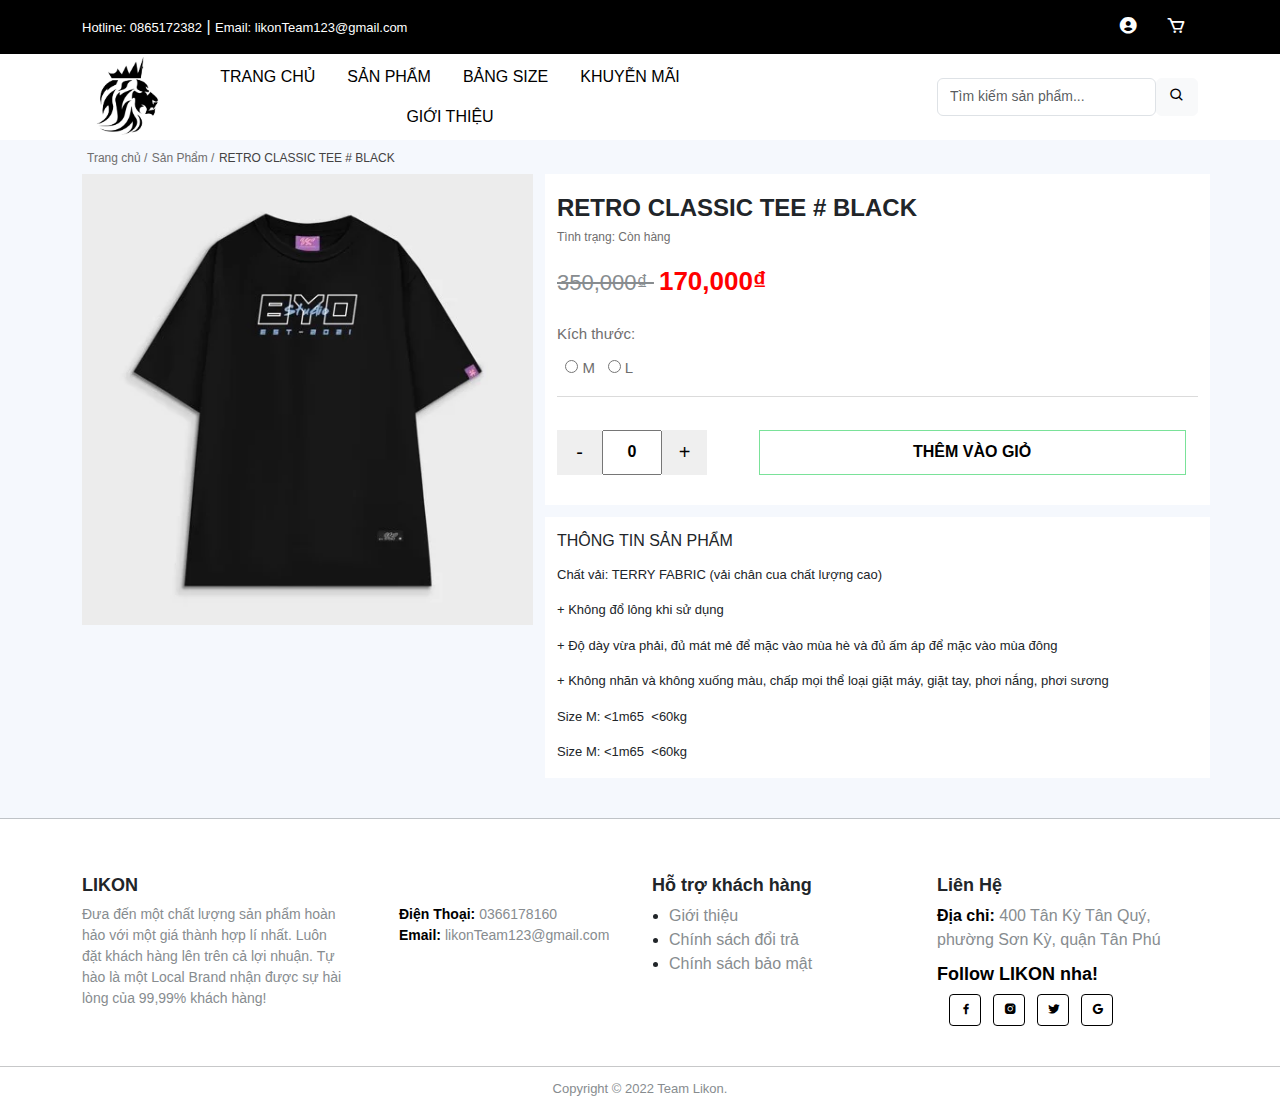
<file: retro-class-tee-white.html>
<!DOCTYPE html>
<html lang="en">

<head>
    <meta charset="UTF-8">
    <meta http-equiv="X-UA-Compatible" content="IE=edge">
    <meta name="viewport" content="width=device-width, initial-scale=1.0">
    <link rel="stylesheet" href="./assets/css.css">
    <link href='https://unpkg.com/boxicons@2.1.1/css/boxicons.min.css' rel='stylesheet'>
    <link href="https://cdn.jsdelivr.net/npm/bootstrap@5.1.3/dist/css/bootstrap.min.css" rel="stylesheet">
    <link rel="icon" href="/assets/img-logo/Logo-fococlipping-standard.png" type="image/x-icon" />
    <script src="https://cdn.jsdelivr.net/npm/bootstrap@5.1.3/dist/js/bootstrap.bundle.min.js"></script>
    <link rel="stylesheet" href="./product.css">

    <title>Shop của Châu</title>

</head>

<body>
    <div id="main">
        <div class="header-main">
            <header class="header">
                <div class="header-contacts">
                    <div class="container">
                        <div class="contact-header-list">
                            <div class="row">
                                <div class="col-sm contact-list">
                                    <a href="">Hotline: 0865172382</a>
                                    <span class="doc">|</span>
                                    <a href="">Email: likonTeam123@gmail.com</a>

                                </div>
                                <div class="col-sm icon-header" style="text-align:right">

                                    <a href="#" title="Tài Khoản" class="icon-header-list"><i
                                            class='bx bxs-user-circle'></i></a>
                                    

                                            <div class="header-acc-dropdown">
                                                <div class="header-dropdown-content">
                                                    <div class="header-acc-title">
                                                        <p style="font-size: 20px; text-transform: uppercase;">Đăng Nhập Tài Khoản</p>
                                                        <p style="font-size: 14px; color:#878c8f;">Nhập email và mật khẩu của bạn</p>
                                                    </div>
                                                    <hr>
                                                    <div class="input-acc-login">
                                                        <form action="">
                                                            <input type="text" placeholder="Email">
                                                            <br>
                                                            <input type="password" placeholder="Mật khẩu">
                                                            <br>
                                                            <input class="btn-login" type="button" value="Đăng nhập"/>
                                                            
                                                        </form>
                                                        
                                                    </div>
                                                    <div class="site_account">
                                                        <p>Khách hàng mới? <a href="./CreateAcc.html">Tạo tài khoản</a></p>
                                                    </div>
                                                </div>
                                            </div>

                                    <a href="#" title="Giỏ Hàng" class="icon-header-list-card"><i class='bx bx-cart'></i></a>
                                    <div class="card-dropdown">
                                        <div class="card-dropdown-content">
                                            <div class="header-acc-title">
                                                <h1>Giỏ hàng</h1>
                                            </div>
                                            <hr>
                                           <div class="card-view">
                                               <p>Chưa có sản phẩm nào</p>
                                           </div>
                                           <hr>
                                           <div class=" money-card">
                                               <div class="sum-money-card">
                                                Tổng tiền: 
                                               </div>
                                               <div class="view-sum">
                                                0₫
                                               </div>
                                           </div>
                    
                                        </div>
                                    </div>


                                </div>
                                
                            </div>
                            

                        </div>
                    </div>
                </div>
                <div class="header-menus">
                    <div class="container">
                        <div class="row header-wrap-content">
                            <div class="col-md-1 logo"><a href="./index.html"><img src="./assets/img-logo/Logo.jpg"
                                        style="width: 90px;" alt=""></a></div>
                            <div class=" col-md-6 header-menu">
                                <div class="menu-list">
                                    <ul class="nav justify-content-center">
                                        <li class="nav-item"><a class="nav-link" href="./index.html">Trang Chủ</a></li>
                                        <li class="nav-item"><a class="nav-link" href="./ALLSANPHAM.html">Sản Phẩm</a></li>
                                        <li class="nav-item"><a class="nav-link" href="./Bansize.html">Bảng Size</a></li>
                                        <li class="nav-item"><a class="nav-link" href="#">Khuyễn Mãi</a></li>
                                        <li class="nav-item"><a class="nav-link" href="#">Giới Thiệu</a></li>
                                    </ul>
                                </div>
                            </div>
                            <form class="col-md-3 offset-md-2 icon-search">
                                <input required id="search-input" type="search" id="form1" class="form-control"
                                    placeholder="Tìm kiếm sản phẩm..." style="font-size: 14px; ">
                                <button type="submit" class="btn btn-light">
                                    <i class='bx bx-search'></i>
                                </button>
                            </form>
                        </div>
                    </div>
                </div>
            </header>
        </div>

        <div class="content-section">
            <div class="container">
                <div class="product-menu">
                    <div class="product-menu-lists">
                        <ol class="product-menu-list">
                            <li><a href="./index.html">Trang chủ / </a></li>
                            <li><a href="">Sản Phẩm / </a></li>
                            <li>RETRO CLASSIC TEE # BLACK</li>
                        </ol>
                    </div>

                </div>

            </div>
            <div class="product-Details">
                <div class="container">
                    <div class="row">
                        <div class="col-md-5 product-gallery">
                            <div class="product-content-gallery">
                                <div class="product-gallery-img">
                                    <img src="./assets/img-QuanAo_bestsller/pic1_truoc.jpg" class="img-fluid" alt="">
                                </div>
                            </div>
                        </div>
                        <div class="col-md product-detail">
                            <div class="product-content-detail">
                                <div class="row product-order">
                                    <div class="product-order-heading">
                                        <h1>RETRO CLASSIC TEE # BLACK</h1>
                                        <h6>Tình trạng: Còn hàng</h6>
                                    </div>
                                    <div class="product-order-price">
                                        <span class="pro-price-del">
                                            350,000₫
                                        </span>
                                        <span class="pro-price">
                                            170,000₫
                                        </span>
                                    </div>
                                    <div class="product-order-size">
                                        <div class="pro-size-text">
                                            Kích thước:
                                        </div>
                                        <div class=" pro-size-set">
                                            <form action="">
                                                  <input type="radio" id="html" name="fav_language" value="M"> M
                                                  <input type="radio" id="html" name="fav_language" value="L"> L
                                            </form>

                                            <hr>
                                        </div>

                                    </div>
                                    <div class="row product-order-actions">
                                        <div class=" col-md-4 row product-order-quantity">
                                            <button onclick="clickDecrease()" type="button">-</button>
                                            <input type="text" class="quantity-input" value="0" id="result">
                                            <button onclick="clickIncrease()" type="button">+</button>
                                        </div>
                                        <div class="col-md porduct-order-buying">
                                            <button class="btn-pro-order-buying" type="button">THÊM VÀO GIỎ</button>
                                        </div>
                                    </div>
                                </div>
                            </div>
                            <div class="product-description">
                                <div class="row product-des">
                                    <div class="product-des-heading">
                                        <span>THÔNG TIN SẢN PHẨM</span>
                                    </div>
                                    <div class="product-des-text">
                                        <p>Chất vải: TERRY FABRIC (vải chân cua chất lượng cao)</p>
                                        <p>+ Không đổ lông khi sử dụng</p>
                                        <p>+ Độ dày vừa phải, đủ mát mẻ để mặc vào mùa hè và đủ ấm áp để mặc vào mùa
                                            đông</p>
                                        <p>+ Không nhăn và không xuống màu, chấp mọi thể loại giặt máy, giặt tay, phơi
                                            nắng, phơi sương</p>
                                        <p>Size M: &lt;1m65 &nbsp;&lt;60kg</p>
                                        <p>Size M: &lt;1m65 &nbsp;&lt;60kg</p>
                                    </div>
                                </div>
                            </div>
                        </div>
                    </div>

                </div>

            </div>
            <hr>
           

        </div>


        <div class="footer-main">
            <div class="footer-content">
                <div class="container">
                    <div class="row">
                        <div class="col-md-6 footer-lion">
                            <h4 class="title-footer">LIKON</h4>
                            <div class="row footer-content-lion">
                                <div class="col-md footer-content-lion-text">
                                    <p>
                                        Đưa đến một chất lượng sản phẩm hoàn hảo với một giá thành hợp lí nhất. Luôn đặt
                                        khách hàng lên trên cả lợi nhuận. Tự hào là một Local Brand nhận được sự hài
                                        lòng của 99,99% khách hàng!
                                    </p>
                                </div>
                                <div class="col-md footer-content-lion-text">

                                    <ul class="add-footer-content-lion">
                                        <li><b style="color: black;">Điện Thoại: </b>0366178160</li>
                                        <li><b style="color: black;">Email: </b>likonTeam123@gmail.com</li>
                                    </ul>

                                </div>

                            </div>
                        </div>
                        <div class="col-md-3 footer-lion">
                            <h4 class="title-footer">Hỗ trợ khách hàng</h4>
                            <div class="footer-content-lion">
                                <ul class="footer-Navlink">
                                    <li><a href="./GioiThieu.html">Giới thiệu</a></li>
                                    <li><a href="./ChinhSachDoiTra.html">Chính sách đổi trả</a></li>
                                    <li><a href="./ChinhSachBaoMat.html">Chính sách bảo mật</a></li>
                                </ul>

                            </div>
                        </div>
                        <div class="col-md-3 footer-lion">
                            <h4 class="title-footer">Liên Hệ </h4>
                            <div class="footer-lion-content">
                                <div class="footer-infor">
                                    <span><b style="color: black !important;">Địa chỉ:</b> 400 Tân Kỳ Tân Quý, phường
                                        Sơn Kỳ, quận Tân Phú</span>
                                </div>
                                <div class="flo-me">
                                    <h4 class="title-footer " style="color: black !important;">Follow LIKON nha! </h4>
                                    <ul class="nav footer-nav-icon">
                                        <li><a href="">
                                                <i class='bx bxl-facebook'></i>
                                            </a></li>
                                        <li><a href="">
                                                <i class='bx bxl-instagram-alt'></i>
                                            </a></li>
                                        <li><a href="">
                                                <i class='bx bxl-twitter'></i>
                                            </a></li>
                                        <li><a href="">
                                                <i class='bx bxl-google'></i>
                                            </a></li>
                                    </ul>
                                </div>
                            </div>
                        </div>

                    </div>
                </div>
            </div>
            <hr style="margin: 0px;">
            <div class="footer-copyright">
                Copyright © 2022 Team Likon.
            </div>

        </div>

    </div>








    <script src="./assets/Js.js"></script>
</body>

</html>
</file>
<file: assets/css.css>
*{
    padding: 0px;
    margin: 0px;
    box-sizing: border-box;
}

/* Phan css chung */
#main{
    font-family: 'Quicksand', sans-serif;
    /* background-color: #f5f8fd; */
}
hr{
    border: 1px rgb(237, 242, 242) solid ;
}
a{
    color: black;
    text-decoration: none !important;
}
a:hover{
    color: none;

}
.doc{
    color: aliceblue;
}

@keyframes example {
    from {
      transform: translateY(-70px);
    }
  
    to {
      transform: translateY(0px);
    }
  }

  /* [class *= "col"]{
    padding: 5px;
    
} */

/* Thuoc tin js */
.header-menus{
    
    background-color: #fff;
}
.nav-link{
    color: black !important;
    text-transform: uppercase;
    font-weight: 550;
}
.nav-link:hover{
    color: red !important;
}
.header.close-header-wrapper{
    position: fixed;
    top: 0;
    right: 0;
    left: 0;
    z-index: 900;
    animation: example 1s both;
    
    box-shadow: 0 0 10px rgb(0 0 0 / 20%);
}
.header-contacts.close-heade-contacts{
    display: none;
}


.icon-header{
   
    padding: 12px;
    position: relative;
}
.icon-header .icon-header-list{
    color: #fff;
    font-size: 20px;
    padding: 12px;
    position: relative;
}
.header-acc-dropdown.open-header-acc-dropdown{
    display: block;

    
}

.header-acc-dropdown{

    background-color: #fff;
    position: absolute;
    z-index: 400;
    right: 71px;
    top: 39px;
    border-radius: 4px;
    box-shadow: 0 -4px 32px rgb(0 0 0 / 20%);
    width: 365px;
    display: none;
}
.card-dropdown{
    background-color: #fff;
    position: absolute;
    z-index: 400;
    right: 26px;
    top: 39px;
    border-radius: 4px;
    box-shadow: 0 -4px 32px rgb(0 0 0 / 20%);
    width: 365px;
    padding: 12px;
    display: none;
}
.card-dropdown.close-card-dropdown{
    display: block;
}

.icon-header-list-card{
    color: #fff;
    font-size: 20px;
    padding: 12px;
}
.icon-header-list-card:hover{
    color: #fff;
}

.card-dropdown-content .header-acc-title h1{
    text-align: center;
    font-size: 24px !important;
    padding: 12px 10px 0  0;
    text-transform: uppercase;
    color: #878c8f;
}
.card-view{
    text-align: center;
}
.money-card{
    display: flex;
    justify-content: space-between;
}
.header-dropdown-content{
    padding: 15px;   
    
}
.site_account {
    float: left;
    font-size: 12px;
    color: #878c8f;
    margin-top: 12px;
}
.site_account a{
    color: #878c8f;
}

.header-acc-title p{
    text-align: center;
    margin-bottom: 0;
}
.header-acc-title h3{
    font-size: 15px;
}
.contact-list{
    padding: 15px;
}
.contact-list a{
    color: #fff;
    font-size: 13px;

}
.contact-list a:hover{
    color: #fff;
}
.header-contacts{
    background-color: black;

}
.header-wrap-content{
    display: flex;
    align-items: center;
    
}
.icon-search{
    display: flex;
}

/* content-section */

.content-section{
    background-color:  #f5f8fd;
   
}
.banner-contact{
    padding-bottom: 40px;
}
.section-heading{
    margin-bottom: 30px;
    margin-top: 40px;
    text-align: center;
}
.section-product-collection{
    padding-bottom: 40px;
}
.heading-title{
   
    margin: 0 0 8px;
    display: inline-block;
    min-width: 70%;
    background: black;
    box-shadow: 0px 0px 0px 2px rgb(37 42 43 / 80%);
    padding: 8px 15px 10px;
    border-radius: 50px;
}
.heading-title > a{
    color: #fff;
    font-weight: 700;
    font-size: 24px;
}
.listproduct-row{
    margin-left: -5px;
    margin-right: -5px;
    display: flex;
    flex-direction: row;
    flex-wrap: wrap;
}
.card-body{
    padding: 0px  5px 16px 16px !important;
}
.product-details h3{
    font-size: 14px;
    color: black;
}
.product-price .price{
    margin-right: 5px;
    font-weight: 600;
}
.product-price .price-del{
    color: #878c8f;
    text-decoration: line-through;
    font-weight: 300;
    font-size: 13px;
}
.input-acc-login input{
    width: 100%;
    margin-top: 12px;
    height: 50px;
    padding: 12px;
    font-size: 12px;
}
.btn-login{
    background-color: black;
    color: #fff;
    font-size: 15px !important;
    border: none !important;
    border-radius: 3px;
}
.btn-login:hover{
    background-color: rgb(142, 19, 19);

}
.pro-sale{
    position: absolute;
    left: 5px;
    background: red;
    letter-spacing: 0.5px; 
    margin: 5px; 
    z-index: 2;
}
.pro-sale span{
    color: #fff;
    font-size: 12px;
    padding: 5px;
}
.listproduct-row .col-md-3{
    padding: 5px;
}

/* footer */
.footer-main{

}
.footer-content{

    background-color: #fff;
    padding: 40px 0px;
}

.footer-infor{
    margin-bottom: 12px;
}
.footer-nav-icon li{
    border: 1px solid black;
    width: 32px;
    height: 32px;
    margin-left: 12px;
    border-radius: 4px;
}
.footer-nav-icon li a{
    
    width: 32px;
    height: 32px;
    line-height: 30px;
    font-size: 14px;
    display: block;
    margin-right: 8px;
    margin-bottom: 8px;
    text-align: center;
    color: black;
    
}
.footer-nav-icon li:hover a{
    background-color: black;
    color: #fff;
}
.footer-lion .title-footer{
    font-size: 18px;
    font-weight: 700;
}
.footer-content-lion-text{
    color: #878c8f;
    font-size: 14px;
}
.footer-content-lion-text .add-footer-content-lion{
    list-style-type: none;
}
.footer-content-lion .footer-Navlink a{
    color: #878c8f;
   
}
.footer-content-lion .footer-Navlink {
    padding-left: 17px;
}
.footer-lion-content {
    color: #878c8f;
}
.footer-copyright{
    padding: 12px 0px;
    text-align: center;
    color: #878c8f;
    font-size: 13px;

}

.content-account{
    padding: 50px 0;
}
/* css hover img */
.box{
    position: relative;
   
}
.hover-img,
.img-tr{
    transition: all linear 0.5s;
}
.hover-img{
    position: absolute;
    top: 0;
    left: 0;
    opacity: 0;
}
.box:hover img{
    opacity: 1;
}

/* create acc */

.content-create-acc{
    
    max-width: 620px; 
    margin: 0 auto;
    background: #ffffff;
    padding: 25px 30px 30px;
}


.input-create-acc input{
    width: 100%;
    margin-top: 25px;
    height: 50px;
    padding: 12px;
    font-size: 13px;
    color: #5c5c5c;
    border: none; 
    background-color: #ededed;
    border-radius: 3px;
}
.input-create-acc .input-gt{
    height: 12px;
    width: 17px;
    
}
.input-create-acc input[type=text]:focus {
    background-color: #fff;
  }
.input-create-acc .button-create-acc{
    text-align: center;
    margin-top: 25px;
    
}
.input-create-acc .button-create-acc button{
    width: 100px;
    height: 50px;
    border: none;
    border-radius: 3px;
    color: #fff;
    background-color: black;
}
.input-create-acc .button-create-acc button:hover{
    background-color: #fff;
    color: black;
   border: 1px black solid;
}

/* Giới thiêu */
.header-content-customer-support h1{
    font-size: 30px ;
   
    font-weight: 600;

}
.content-customer-supports{
    padding: 50px 0;
}
.content-customer-support{

    background: #ffffff;
    padding: 25px 30px 30px;
}
.input-customer-support{
    padding: 12px;
}
.product-heading{
    padding: 15px 20px;
    background-color: #fff;
}
.section-product-collection-s{
    padding-top: 30px;
    padding-bottom: 30px;
}
.product-heading h2{
    font-size: 20px;
    padding: 12px;
}
.product-heading{
    display: flex;
    justify-content:space-between;
    align-items: center;
}
.text-product-heading{
    font-size: 22px;
    font-weight: 600;
}
.menu-products{
    width: 250px;
    border: 1px black solid;
    height: 40px;
    border-radius: 10px;
}
</file>
<file: product.css>
/* css  product */
.product-menu-list li {
    display: inline-block;
    font-size: 12px;
    color: rgb(67, 66, 66)
    
}
.product-menu-list li a{
    color: rgb(111, 110, 110);
}
.product-menu-list{
    padding: 5px;
    margin: 0px;
}
.product-content-gallery
{
    background-color: #fff;
}
.product-gallery-img img{
    width: 100%;
}
.product-order .product-order-heading h1{
    font-size: 24px;
    margin: 20px 0 8px;
    font-weight: 600;
}
.product-order .product-order-heading h6{
    font-size: 12px;
    color: rgb(111, 110, 110);
    margin-bottom: 17px;
}
span.pro-price-del {
    font-size: 28px;
    color: #878c8f;
    text-decoration: line-through;
    font-weight: 300;
    font-size: 22px;
}
span.pro-price{
    font-size: 26px;
    margin-left: 5px;
    color: red;
    font-weight: 600;
}
.product-order{
    background-color: #fff;
}
.product-order .product-order-size{
    margin-top: 22px;
}
.product-order .product-order-size{
    font-size: 15px;
    color: rgb(111, 110, 110);
    margin-bottom: 17px;
}
.product-order .pro-size-set{
    margin-top: 12px;
}
.product-order-actions{
    margin-left: 0px;
}
.product-order-actions .product-order-quantity button{
    font-size: 20px;
    width: 45px;
    height: 45px;
    border: none;
}
.product-order-quantity{
    margin-bottom: 30px;
}
.product-order-quantity .quantity-input{
    width: 60px;
    height: 45px;
    text-align: center;
    font-weight: 600;
}
.porduct-order-buying .btn-pro-order-buying{
    height: 45px;
    border: 1px solid rgb(122, 226, 153);
    width: 427px;
    font-weight: 600;
    background-color: #fff;
}
.porduct-order-buying .btn-pro-order-buying:hover{
    background-color: rgb(122, 226, 153);
    color: #fff;
}
.product-description{
  margin-top: 12px;  
}
.product-des{
    background-color: #fff;
}
.product-des-heading{
    padding: 12px;
}

.product-des-text{
    font-size: 13px;
}
.product-Details{
    margin-bottom: 40px;
}
</file>
